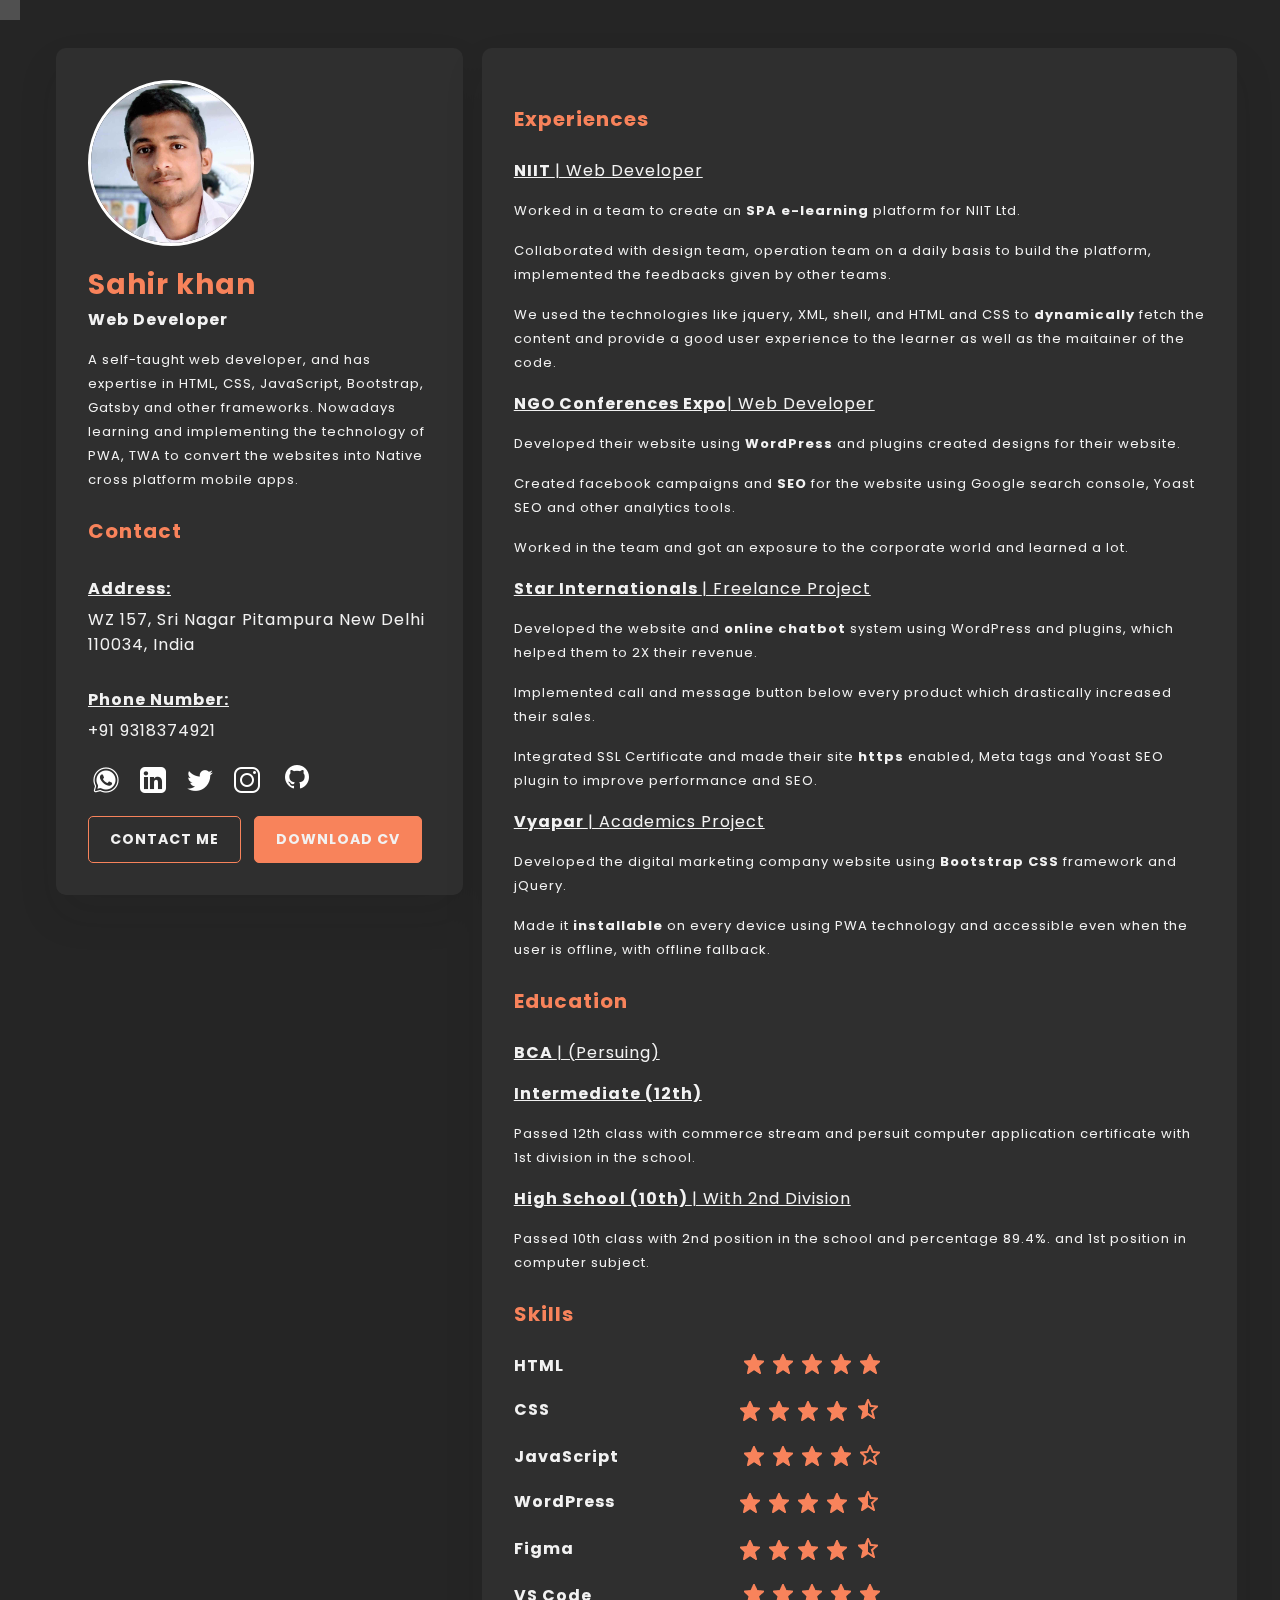
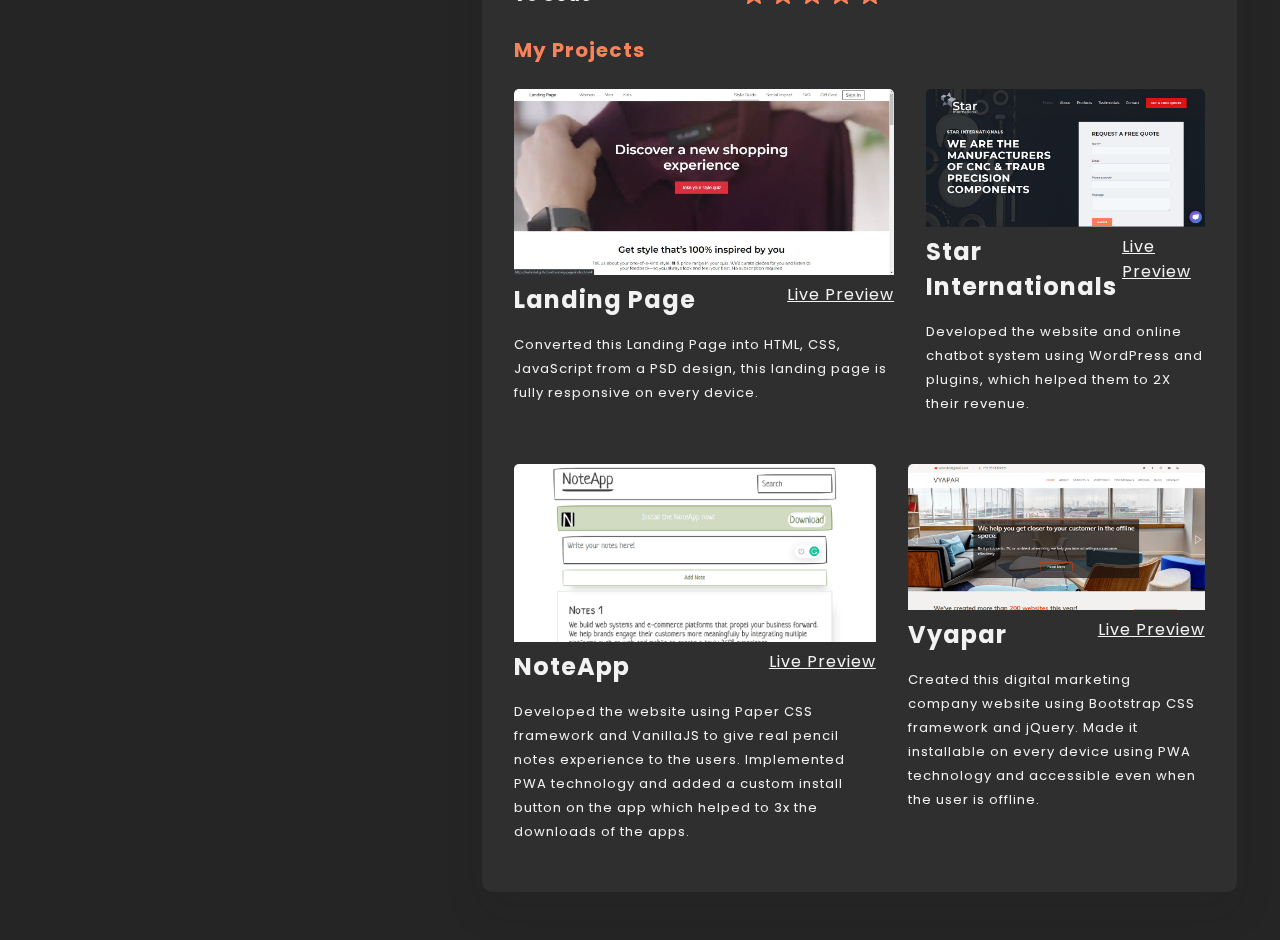
<file: index.html>
<!DOCTYPE html>
<html lang="en">
  <head>
    <title>Sahir | Portfolio</title>
    <meta
      name="viewport"
      content="width=device-width, height=device-height, initial-scale=1.0, maximum-scale=1.0"
    />
    <meta name="title" content="Sahir khan | Web Developer" />
    <meta
      name="description"
      content="I have experience in developing functional web application using JavaScript/jquery, XML, HTML, CSS. I wish to grow other businesses through my coding and organizational skills."
    />
    <link
      rel="shortcut icon"
      href="./asset/sahir_fdM_icon.ico"
      type="image/x-icon"
    />
    <link
      rel="apple-touch-icon"
      href="./asset/AppIcon.appiconset/180.png"
      type="image/x-icon"
    />

    <link rel="manifest" href="manifest.json"></link>
    <meta name="theme-color" content="#252525">

    

    <!--     <link rel="stylesheet" href="./asset/style.css" /> -->
    <style>
      @import url("https://fonts.googleapis.com/css2?family=Poppins:ital,wght@0,400;0,700;1,200&display=swap");
      * {
        margin: 0;
        padding: 0;
        color: #f2f2f2;
        font-family: "Poppins", sans-serif;
        letter-spacing: 1px;

        /* overflow-x: hidden; */
        /* color: white; */
      }

      @media only screen and (min-width: 1200px) {
        .container {
          width: 1200px;
          margin: auto;
        }
      }

      @media only screen and (max-width: 1000px) {
        .container {
          display: flex !important;
          flex-direction: column;
          padding: 2rem 1rem !important;
        }
        .Position {
          margin-bottom: 1rem;
          display: block;
          width: 100% !important;
          padding: 0px !important;
        }

        .skillIcon {
          margin: 0px !important;
        }

        .projects {
          flex-direction: column !important;
        }
        .card2 {
          margin: 2rem 0rem 0rem 0rem !important;
        }
      }
      @media only screen and (max-width: 500px) {
        .btn {
          width: 100%;
        }
      }

      body {
        background-color: #252525;
      }
      .container {
        display: flex;
        padding: 3rem 2.9rem;
      }
      .rounded-circle {
        width: 10rem;
        border-radius: 50%;
        border: 3px solid white;
      }

      .Box {
        border-radius: 10px;
        padding: 32px;
        background-color: #333333bd;
        box-shadow: 0px 20px 40px rgba(30, 30, 30, 0.1);
      }

      .Position {
        padding: 0rem 0.6rem;
      }

      .firstContianer {
        width: 35%;
      }

      .secondContainer {
        width: 65%;
      }

      .heading {
        font-size: 28px;
        font-weight: 700;
        line-height: 4rem;
        color: #f8835b;
        margin-bottom: -10px;
      }

      .subHead {
        font-size: 16px;
        margin: 30px 0px 6px 0px;
        text-decoration: underline;
      }

      .para {
        font-size: 13px;
        margin: 1rem 0rem;
        line-height: 24px;
      }

      .subHead1 {
        font-size: 20px;
        color: #f8835b;
        margin: 1.5rem 0rem;
      }
      .socialIcons {
        margin: 13px 6px 6px 0px;
        padding: 5px;
        border-radius: 5px;
        transition: background-color 0.15s ease-in-out;
      }
      .socialIcons:hover {
        background-color: #f8835b;
      }
      .btn {
        cursor: pointer;
        padding: 12px 21px 12px 21px;
        background-color: #f8835b;
        border-radius: 5px;
        border: 1px solid #f8835b;
        font-size: 14px;
        font-weight: 700;
        margin-right: 8px;
        /* width: 100%; */
        margin-top: 5px;
        transition: background-color 0.15s ease-in-out;
      }
      .btn:hover {
        background-color: transparent;
      }

      .iconSet {
        text-align: center !important;
        display: flex !important;
        justify-content: space-between !important;
        margin: 16px 0px;
        font-size: 16px;
      }
      .skillIcon {
        margin-right: 20rem;
      }
      .skillIcon img {
        margin-right: 5px;
      }
      .projects {
        display: flex;
      }

      .card img {
        width: 100%;
        border-top-left-radius: 5px;
        border-top-right-radius: 5px;
      }

      .card2 {
        margin: 0rem 0rem 2rem 2rem;
      }

      .card-heading {
        display: flex;
        justify-content: space-between;
      }
      .show-more {
        display: flex;
        justify-content: center;
      }

      /* animation */

      @-webkit-keyframes slide-in-top {
        0% {
          -webkit-transform: translateY(-1000px);
          transform: translateY(-1000px);
          opacity: 0;
        }
        100% {
          -webkit-transform: translateY(0);
          transform: translateY(0);
          opacity: 1;
        }
      }
      @keyframes slide-in-top {
        0% {
          -webkit-transform: translateY(-1000px);
          transform: translateY(-1000px);
          opacity: 0;
        }
        100% {
          -webkit-transform: translateY(0);
          transform: translateY(0);
          opacity: 1;
        }
      }
      .slide-in-top {
        -webkit-animation: slide-in-top 0.8s
          cubic-bezier(0.25, 0.46, 0.45, 0.94) both;
        animation: slide-in-top 2s cubic-bezier(0.25, 0.46, 0.45, 0.94) both;
      }

      @-webkit-keyframes slide-in-bottom {
        0% {
          -webkit-transform: translateY(1000px);
          transform: translateY(1000px);
          opacity: 0;
        }
        100% {
          -webkit-transform: translateY(0);
          transform: translateY(0);
          opacity: 1;
        }
      }
      @keyframes slide-in-bottom {
        0% {
          -webkit-transform: translateY(1000px);
          transform: translateY(1000px);
          opacity: 0;
        }
        100% {
          -webkit-transform: translateY(0);
          transform: translateY(0);
          opacity: 1;
        }
      }

      .slide-in-bottom {
        -webkit-animation: slide-in-bottom 0.8s
          cubic-bezier(0.25, 0.46, 0.45, 0.94) both;
        animation: slide-in-bottom 2s cubic-bezier(0.25, 0.46, 0.45, 0.94)
          both;
      }


      /* background animation  */
      @keyframes animate {
    0%{
        transform: translateY(0) rotate(0deg);
        opacity: 1;
        border-radius: 0;
    }
    100%{
        transform: translateY(-1000px) rotate(720deg);
        opacity: 0;
        border-radius: 50%;
    }
}

.background {
    position: fixed;
    width: 100vw;
    height: 100vh;
    top: 0;
    left: 0;
    margin: 0;
    padding: 0;
    background: #252525;
    overflow: hidden;
    z-index: -1;
}
.background li {
    position: absolute;
    display: block;
    list-style: none;
    width: 20px;
    height: 20px;
    background: rgba(255, 255, 255, 0.2);
    animation: animate 18s linear infinite;
}




.background li:nth-child(0) {
    left: 23%;
    width: 216px;
    height: 216px;
    bottom: -216px;
    animation-delay: 1s;
}
.background li:nth-child(1) {
    left: 54%;
    width: 234px;
    height: 234px;
    bottom: -234px;
    animation-delay: 2s;
}
.background li:nth-child(2) {
    left: 75%;
    width: 248px;
    height: 248px;
    bottom: -248px;
    animation-delay: 6s;
}
.background li:nth-child(3) {
    left: 52%;
    width: 239px;
    height: 239px;
    bottom: -239px;
    animation-delay: 14s;
}
.background li:nth-child(4) {
    left: 22%;
    width: 259px;
    height: 259px;
    bottom: -259px;
    animation-delay: 19s;
}
.background li:nth-child(5) {
    left: 73%;
    width: 212px;
    height: 212px;
    bottom: -212px;
    animation-delay: 2s;
}
.background li:nth-child(6) {
    left: 34%;
    width: 218px;
    height: 218px;
    bottom: -218px;
    animation-delay: 15s;
}
.background li:nth-child(7) {
    left: 56%;
    width: 217px;
    height: 217px;
    bottom: -217px;
    animation-delay: 5s;
}
    </style>
  </head>
  <body>
    <div class="container">
      <div class="slide-in-top firstContianer Position">
        <div class="firstBox Box">
          <img alt="image" class="rounded-circle" src="./asset/sahir.jpg" />
          <h1 class="heading">Sahir khan</h1>
          <h3 style="margin-top: 0; text-decoration: none;" class="subHead">Web Developer</h3>
          <p class="para">
            A self-taught web developer, and has expertise in HTML, CSS,
            JavaScript, Bootstrap, Gatsby and other frameworks. Nowadays
            learning and implementing the technology of PWA, TWA to convert the
            websites into Native cross platform mobile apps.
          </p>
          <h2 class="subHead1">Contact</h2>
          <h3 class="subHead">Address:</h3>

          <p>WZ 157, Sri Nagar Pitampura New Delhi 110034, India</p>
          <h3 class="subHead">Phone Number:</h3>
          <p>+91 9318374921</p>
          <a rel="noopener" href="https://wa.me/+919318374921"
            ><img
              class="socialIcons"
              src="./asset/icons/whatsapp.png"
              alt="whatsapp"
          /></a>
          <a
            rel="noopener"
            target="_blank"
            href="https://www.linkedin.com/in/sahir-khan-8b38aa193/"
            ><img
              class="socialIcons"
              src="./asset/icons/linkedin.png"
              alt="linkedin"
          /></a>
          <a
            rel="noopener"
            target="_blank"
            href="https://twitter.com/sahirskd321"
            ><img
              class="socialIcons"
              src="./asset/icons/twitter.png"
              alt="twitter"
          /></a>
          <a
            rel="noopener"
            target="_blank"
            href="https://www.instagram.com/sahirskd/"
            ><img
              class="socialIcons"
              src="./asset/icons/instagram.png"
              alt="instagram"
          /></a>
          <a rel="noopener" target="_blank" href="https://github.com/sahirskd"
            ><img
              class="socialIcons"
              src="./asset/icons/github (1).png"
              alt="github"
          /></a>

          <div class="buttons">
            <a href="tel:+919318374921"
              ><button style="background-color: transparent" class="btn">
                CONTACT ME
              </button></a
            >
            <a target="_blank" href="https://drive.google.com/file/d/1ClXojWcJOBgCAI7QkY8wO4zxfqdpVFUA/view"
              ><button class="btn">DOWNLOAD CV</button></a
            >
          </div>
        </div>
      </div>

      <div class="slide-in-bottom secondContainer Position">
        <div class="secondBox Box">
          <h2 class="subHead1">Experiences</h2>
          <span class="subHead"><b>NIIT </b>| Web Developer</span>
          <p class="para">
            Worked in a team to create an <b> SPA e-learning</b>
            platform for NIIT Ltd.
          </p>
          <p class="para">
            Collaborated with design team, operation team on a daily basis to
            build the platform, implemented the feedbacks given by other teams.
          </p>
          <p class="para">
            We used the technologies like jquery, XML, shell, and HTML and CSS
            to <b>dynamically</b> fetch the content and provide a good user
            experience to the learner as well as the maitainer of the code.
          </p>
          <span class="subHead"
            ><b>NGO Conferences Expo</b>| Web Developer</span
          >
          <p class="para">
            Developed their website using <b>WordPress</b> and plugins created
            designs for their website.
          </p>
          <p class="para">
            Created facebook campaigns and <b>SEO</b> for the website using
            Google search console, Yoast SEO and other analytics tools.
          </p>
          <p class="para">
            Worked in the team and got an exposure to the corporate world and
            learned a lot.
          </p>
          <span class="subHead"
            ><b>Star Internationals </b>| Freelance Project</span
          >
          <p class="para">
            Developed the website and <b>online chatbot</b> system using
            WordPress and plugins, which helped them to 2X their revenue.
          </p>
          <p class="para">
            Implemented call and message button below every product which
            drastically increased their sales.
          </p>
          <p class="para">
            Integrated SSL Certificate and made their site
            <b>https</b> enabled, Meta tags and Yoast SEO plugin to improve
            performance and SEO.
          </p>
          <span class="subHead"><b>Vyapar </b>| Academics Project</span>
          <p class="para">
            Developed the digital marketing company website using
            <b>Bootstrap CSS</b> framework and jQuery.
          </p>
          <p class="para">
            Made it <b>installable</b> on every device using PWA technology and
            accessible even when the user is offline, with offline fallback.
          </p>
          <h2 class="subHead1">Education</h2>
          <span class="subHead"><b>BCA </b>| (Persuing)</span>
          <p class="para"></p>
          <span class="subHead"><b>Intermediate (12th) </b></span>
          <p class="para">
            Passed 12th class with commerce stream and persuit computer
            application certificate with 1st division in the school.
          </p>
          <span class="subHead"
            ><b>High School (10th) </b>| With 2nd Division</span
          >
          <p class="para">
            Passed 10th class with 2nd position in the school and percentage
            89.4%. and 1st position in computer subject.
          </p>
          <h2 class="subHead1">Skills</h2>
          <h3 class="iconSet">
            HTML
            <div class="skillIcon">
              <img src="./asset/bx_bxs-star-half 1.png" alt="" />
              <img src="./asset/bx_bxs-star-half 1.png" alt="" />
              <img src="./asset/bx_bxs-star-half 1.png" alt="" />
              <img src="./asset/bx_bxs-star-half 1.png" alt="" />
              <img src="./asset/bx_bxs-star-half 1.png" alt="" />
            </div>
          </h3>
          <h3 class="iconSet">
            CSS
            <div class="skillIcon">
              <img src="./asset/bx_bxs-star-half 1.png" alt="" />
              <img src="./asset/bx_bxs-star-half 1.png" alt="" />
              <img src="./asset/bx_bxs-star-half 1.png" alt="" />
              <img src="./asset/bx_bxs-star-half 1.png" alt="" />
              <img src="./asset/bx_bxs-star-half.png" alt="" />
            </div>
          </h3>
          <h3 class="iconSet">
            JavaScript
            <div class="skillIcon">
              <img src="./asset/bx_bxs-star-half 1.png" alt="" />
              <img src="./asset/bx_bxs-star-half 1.png" alt="" />
              <img src="./asset/bx_bxs-star-half 1.png" alt="" />
              <img src="./asset/bx_bxs-star-half 1.png" alt="" />
              <img src="./asset/bx_bxs-star-half 2.png" alt="" />
            </div>
          </h3>
          <h3 class="iconSet">
            WordPress
            <div class="skillIcon">
              <img src="./asset/bx_bxs-star-half 1.png" alt="" />
              <img src="./asset/bx_bxs-star-half 1.png" alt="" />
              <img src="./asset/bx_bxs-star-half 1.png" alt="" />
              <img src="./asset/bx_bxs-star-half 1.png" alt="" />
              <img src="./asset/bx_bxs-star-half.png" alt="" />
            </div>
          </h3>
          <h3 class="iconSet">
            Figma
            <div class="skillIcon">
              <img src="./asset/bx_bxs-star-half 1.png" alt="" />
              <img src="./asset/bx_bxs-star-half 1.png" alt="" />
              <img src="./asset/bx_bxs-star-half 1.png" alt="" />
              <img src="./asset/bx_bxs-star-half 1.png" alt="" />
              <img src="./asset/bx_bxs-star-half.png" alt="" />
            </div>
          </h3>
          <h3 class="iconSet">
            VS Code
            <div class="skillIcon">
              <img src="./asset/bx_bxs-star-half 1.png" alt="" />
              <img src="./asset/bx_bxs-star-half 1.png" alt="" />
              <img src="./asset/bx_bxs-star-half 1.png" alt="" />
              <img src="./asset/bx_bxs-star-half 1.png" alt="" />
              <img src="./asset/bx_bxs-star-half 1.png" alt="" />
            </div>
          </h3>
          <!-- div for the projects section -->
          <div class="projects-heading">
            <h2 class="subHead1">My Projects</h2>
          </div>
          <div class="projects">
            <div class="card">
              <img src="./asset/Screenshot (45).jpg" alt="" />
              <div class="card-heading">
                <h2>Landing Page</h2>
                <a
                  href="https://sahirskd.github.io/Landing-page/index.html"
                  >Live Preview</a
                >
              </div>
              <p class="para">
                Converted this Landing Page into HTML, CSS, JavaScript from a PSD design, this landing page
                is fully responsive on every device.
              </p>
            </div>
            <div class="card card2">
              <img src="./asset/Screenshot (13).png" alt="" />
              <div class="card-heading">
                <h2>Star Internationals</h2>
                <a href="https://starinternationals.in/">Live Preview</a>
              </div>
              <p class="para">
                Developed the website and online chatbot system using WordPress
                and plugins, which helped them to 2X their revenue.
              </p>
            </div>
          </div>

          <div class="projects">
            <div class="card">
              <img src="./asset/Screenshot (14).png" alt="" />
              <div class="card-heading">
                <h2>NoteApp</h2>
                <a href="https://sahirskd1.netlify.app/">Live Preview</a>
              </div>
              <p class="para">
                Developed the website using Paper CSS framework and VanillaJS to
                give real pencil notes experience to the users. Implemented PWA
                technology and added a custom install button on the app which
                helped to 3x the downloads of the apps.
              </p>
            </div>
            <div class="card card2">
              <img src="./asset/Screenshot (11).png" alt="" />
              <div class="card-heading">
                <h2>Vyapar</h2>
                <a href="https://vyapar.netlify.app/">Live Preview</a>
              </div>
              <p class="para">
                Created this digital marketing company website using Bootstrap
                CSS framework and jQuery. Made it installable on every device
                using PWA technology and accessible even when the user is
                offline.
              </p>
            </div>
          </div>
          <!-- <div class="show-more">
            <a href="./asset/resume.html"
              ><button
                style="background-color: transparent; padding: 12px 41px"
                class="btn"
              >
                VIEW MORE
              </button></a
            >
          </div> -->
          <!-- div for the projects section -->
        </div>
      </div>
    </div>

    <ul class="background">
      <li></li>
      <li></li>
      <li></li>
      <li></li>
      <li></li>
      <li></li>
      <li></li>
      <li></li>
   </ul>

    <script>
      
if ("serviceWorker" in navigator) {
    window.addEventListener("load", function() {
      navigator.serviceWorker
        .register("./sw.js")
        .then(res => console.log("service worker registered"))
        .catch(err => console.log("service worker not registered", err))
    })
  }
    </script>
  </body>
</html>
</file>
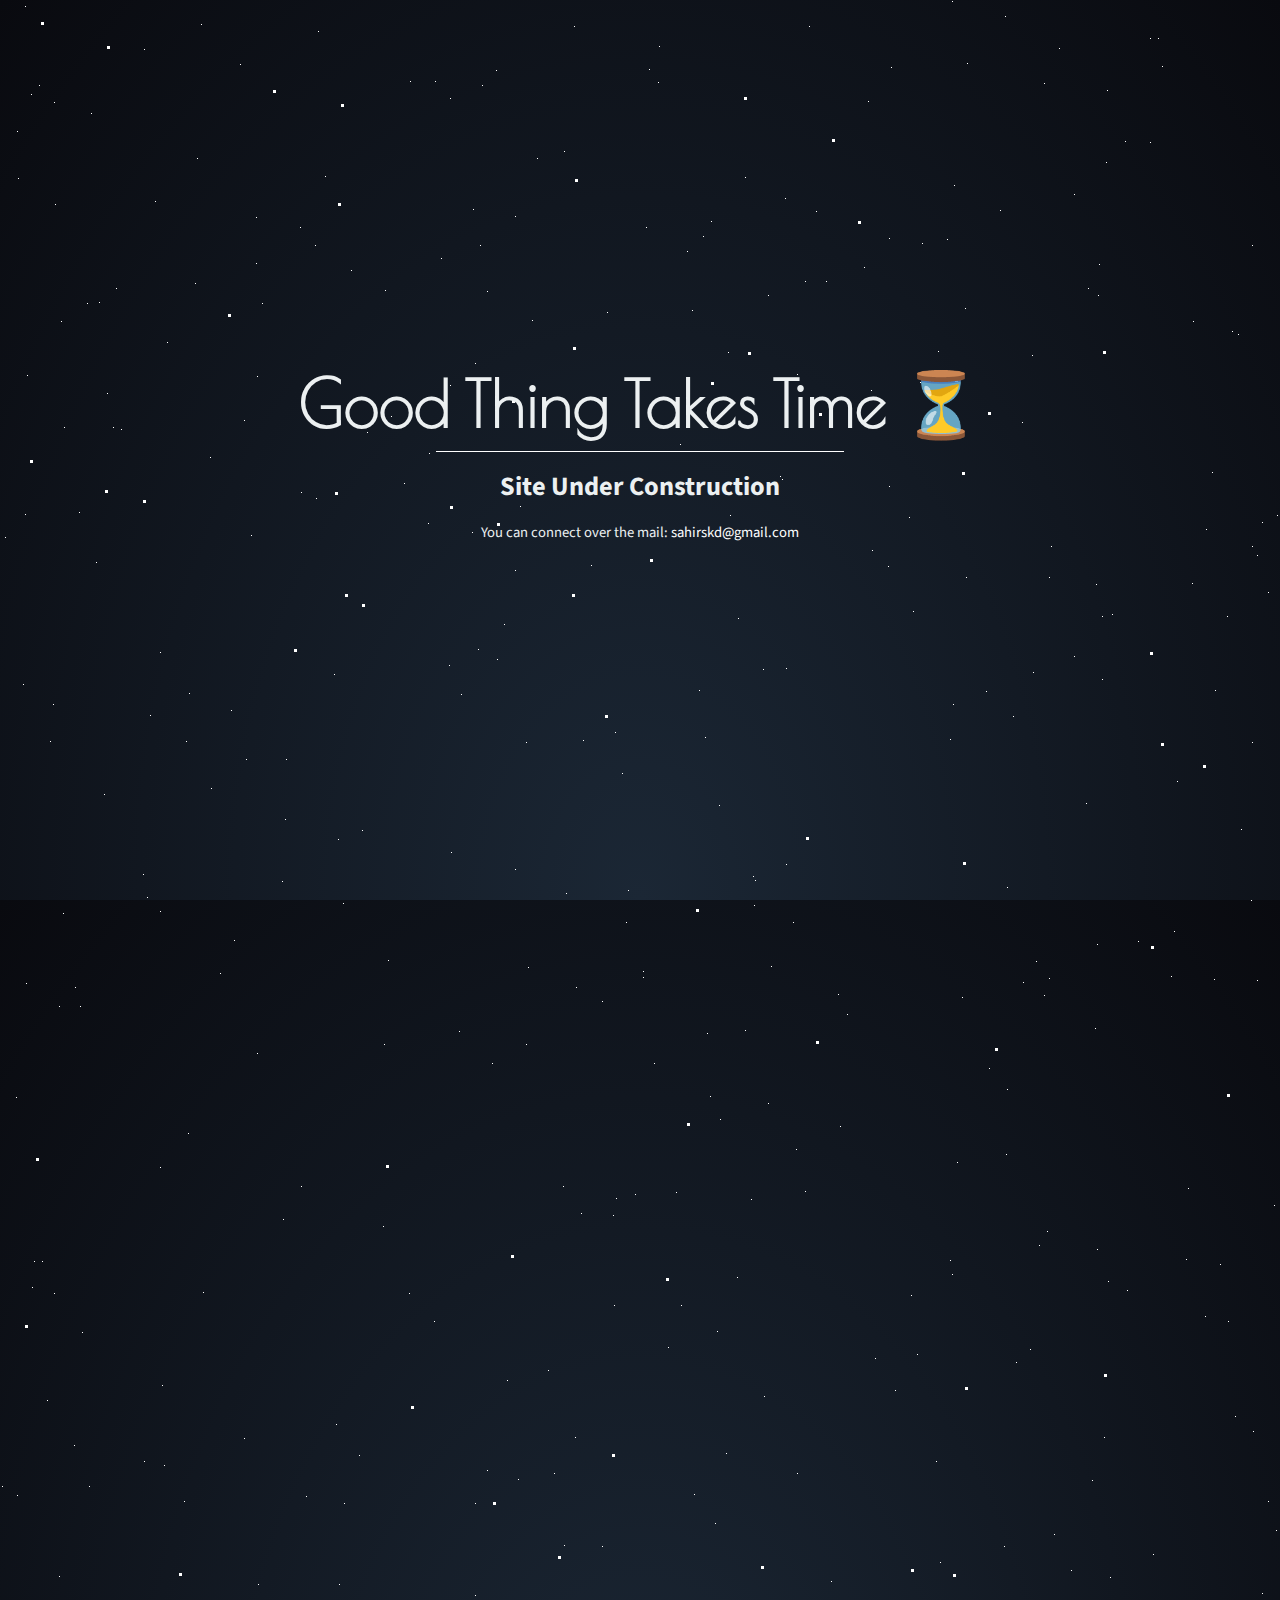
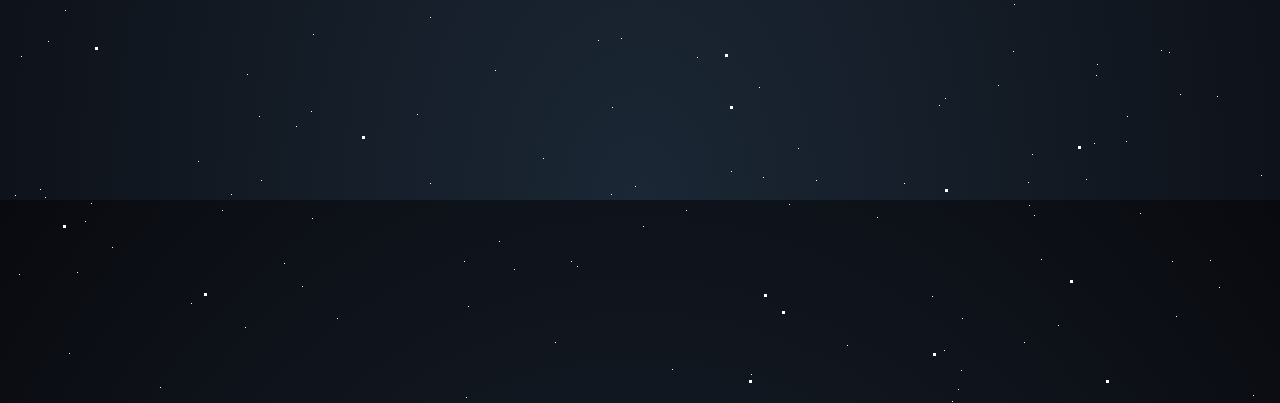
<file: coming-soon.html>
<!DOCTYPE html>
<html lang="en">

<head>
    <meta charset="UTF-8">
    <meta http-equiv="X-UA-Compatible" content="IE=edge">
    <meta name="viewport" content="width=device-width, initial-scale=1.0">
    <title>Sahir.in | Site Under Construction</title>
    <style>
        @import url('https://fonts.googleapis.com/css?family=Poiret+One|Source+Sans+Pro');

        * {
            padding: 0;
            margin: 0;
            box-sizing: border-box;
        }

        html,
        body {
            height: 100%;
        }

        body {
            font-size: 110%;
            color: #ecf0f1;
            font-family: 'Source Sans Pro', sans-serif;
            background: radial-gradient(ellipse at bottom, #1b2735 0%, #090a0f 100%);
            width: 100%;
            position: absolute;
            top: 0;
            left: 0;
            overflow: hidden;
        }

        .main {
            position: absolute;
            height: 100%;
            width: 100%;
            display: flex;
            justify-content: center;
            align-items: center;
        }

        .contact {
            display: flex;
            flex-direction: column;
            justify-content: center;
            align-items: center;
        }

        .title {
            font-family: 'Poiret One', cursive;
            font-size: 4rem;
            margin-bottom: .5rem;
            width: 100%;
            text-align: center;
        }

        .sub-title {
            border-top: .1rem solid #fff;
            padding: 1rem 4rem;
            text-align: center;
        }


        /* CSS hack using multiple box-shadows to get them **Stars** */

        .stars {
            width: 1px;
            height: 1px;
            background: transparent;
            box-shadow: 1983px 1070px #FFF, 1625px 734px #FFF, 1505px 1218px #FFF, 1288px 1382px #FFF, 1023px 982px #FFF, 184px 1501px #FFF, 1352px 1072px #FFF, 966px 577px #FFF, 1928px 1505px #FFF, 284px 1863px #FFF, 871px 390px #FFF, 1591px 1017px #FFF, 1919px 1315px #FFF, 1552px 697px #FFF, 1775px 1722px #FFF, 61px 321px #FFF, 1108px 1281px #FFF, 1795px 22px #FFF, 1808px 716px #FFF, 797px 374px #FFF, 796px 1149px #FFF, 952px 1px #FFF, 1361px 1185px #FFF, 1110px 1577px #FFF, 1058px 1925px #FFF, 160px 1987px #FFF, 1274px 1205px #FFF, 39px 85px #FFF, 1835px 484px #FFF, 495px 1670px #FFF, 986px 691px #FFF, 2px 1486px #FFF, 719px 805px #FFF, 1601px 89px #FFF, 591px 565px #FFF, 1317px 1604px #FFF, 1805px 1486px #FFF, 703px 236px #FFF, 1950px 1089px #FFF, 1527px 1923px #FFF, 1690px 36px #FFF, 1252px 245px #FFF, 343px 903px #FFF, 143px 874px #FFF, 939px 1705px #FFF, 1733px 372px #FFF, 362px 830px #FFF, 1580px 1181px #FFF, 251px 535px #FFF, 1666px 1111px #FFF, 1276px 1530px #FFF, 958px 1989px #FFF, 75px 987px #FFF, 256px 217px #FFF, 635px 1194px #FFF, 1004px 1546px #FFF, 1910px 878px #FFF, 520px 506px #FFF, 1000px 210px #FFF, 1455px 1027px #FFF, 417px 1714px #FFF, 1376px 674px #FFF, 1744px 1390px #FFF, 195px 283px #FFF, 621px 1638px #FFF, 962px 997px #FFF, 283px 1219px #FFF, 1591px 1953px #FFF, 160px 652px #FFF, 1430px 948px #FFF, 1589px 1722px #FFF, 614px 1305px #FFF, 167px 342px #FFF, 1172px 1861px #FFF, 1097px 1249px #FFF, 1094px 1743px #FFF, 1988px 1361px #FFF, 461px 694px #FFF, 1096px 584px #FFF, 1876px 1984px #FFF, 315px 245px #FFF, 441px 258px #FFF, 1219px 1887px #FFF, 480px 245px #FFF, 285px 819px #FFF, 1753px 1833px #FFF, 816px 1780px #FFF, 245px 1927px #FFF, 715px 1523px #FFF, 475px 1595px #FFF, 1162px 66px #FFF, 543px 1758px #FFF, 112px 1847px #FFF, 1604px 1243px #FFF, 1888px 1758px #FFF, 162px 1385px #FFF, 1587px 1863px #FFF, 1059px 48px #FFF, 1161px 1650px #FFF, 1881px 289px #FFF, 475px 363px #FFF, 160px 911px #FFF, 487px 291px #FFF, 496px 70px #FFF, 1107px 90px #FFF, 731px 1771px #FFF, 1517px 918px #FFF, 1013px 716px #FFF, 1832px 882px #FFF, 107px 393px #FFF, 1503px 1860px #FFF, 31px 94px #FFF, 1640px 1112px #FFF, 697px 1657px #FFF, 435px 81px #FFF, 1526px 1467px #FFF, 602px 1001px #FFF, 1409px 306px #FFF, 1631px 1005px #FFF, 302px 1886px #FFF, 1262px 522px #FFF, 1606px 776px #FFF, 1813px 1471px #FFF, 1784px 1953px #FFF, 499px 1841px #FFF, 805px 1191px #FFF, 786px 864px #FFF, 940px 1562px #FFF, 1016px 1362px #FFF, 1036px 961px #FFF, 1666px 173px #FFF, 1214px 979px #FFF, 54px 1293px #FFF, 231px 710px #FFF, 434px 1321px #FFF, 259px 1716px #FFF, 1463px 380px #FFF, 1406px 1130px #FFF, 913px 611px #FFF, 1489px 1218px #FFF, 1777px 61px #FFF, 967px 63px #FFF, 1598px 1504px #FFF, 1528px 1134px #FFF, 1641px 111px #FFF, 1980px 1181px #FFF, 945px 1698px #FFF, 430px 1617px #FFF, 482px 85px #FFF, 554px 1473px #FFF, 1112px 614px #FFF, 1030px 1349px #FFF, 1666px 1753px #FFF, 1049px 978px #FFF, 1817px 1144px #FFF, 759px 1687px #FFF, 1371px 1720px #FFF, 1393px 461px #FFF, 26px 983px #FFF, 85px 1821px #FFF, 1193px 321px #FFF, 240px 64px #FFF, 220px 973px #FFF, 607px 312px #FFF, 1102px 679px #FFF, 1314px 329px #FFF, 1802px 1079px #FFF, 1997px 85px #FFF, 782px 479px #FFF, 1647px 52px #FFF, 1945px 514px #FFF, 938px 351px #FFF, 1140px 1813px #FFF, 1348px 1582px #FFF, 1188px 1188px #FFF, 1494px 1341px #FFF, 1552px 834px #FFF, 1592px 1952px #FFF, 450px 98px #FFF, 581px 1213px #FFF, 1736px 1193px #FFF, 944px 1950px #FFF, 526px 1044px #FFF, 1869px 788px #FFF, 911px 1295px #FFF, 1521px 1135px #FFF, 1725px 1438px #FFF, 1691px 110px #FFF, 1903px 1777px #FFF, 643px 1826px #FFF, 222px 1810px #FFF, 1613px 1035px #FFF, 201px 24px #FFF, 1325px 557px #FFF, 1169px 1652px #FFF, 385px 290px #FFF, 1733px 168px #FFF, 1886px 438px #FFF, 1533px 315px #FFF, 388px 960px #FFF, 312px 1818px #FFF, 1605px 6px #FFF, 231px 1794px #FFF, 686px 1810px #FFF, 1301px 577px #FFF, 1583px 474px #FFF, 1916px 756px #FFF, 694px 1494px #FFF, 1877px 1341px #FFF, 25px 6px #FFF, 1717px 316px #FFF, 1906px 1307px #FFF, 1555px 316px #FFF, 699px 690px #FFF, 1335px 368px #FFF, 1871px 668px #FFF, 301px 492px #FFF, 1899px 747px #FFF, 680px 444px #FFF, 654px 1063px #FFF, 45px 1797px #FFF, 826px 281px #FFF, 1041px 1859px #FFF, 1690px 7px #FFF, 797px 1473px #FFF, 1697px 1680px #FFF, 1704px 572px #FFF, 144px 49px #FFF, 1099px 264px #FFF, 789px 1804px #FFF, 186px 741px #FFF, 306px 1496px #FFF, 473px 209px #FFF, 1763px 127px #FFF, 116px 288px #FFF, 450px 385px #FFF, 210px 457px #FFF, 1433px 1540px #FFF, 1766px 1459px #FFF, 1426px 215px #FFF, 1313px 296px #FFF, 410px 81px #FFF, 1809px 593px #FFF, 515px 216px #FFF, 1903px 1912px #FFF, 564px 1545px #FFF, 99px 302px #FFF, 164px 1465px #FFF, 1560px 801px #FFF, 1839px 663px #FFF, 191px 1903px #FFF, 5px 537px #FFF, 1150px 38px #FFF, 1310px 647px #FFF, 1257px 555px #FFF, 487px 1470px #FFF, 1769px 1121px #FFF, 1698px 1155px #FFF, 1176px 1916px #FFF, 1192px 583px #FFF, 1778px 1511px #FFF, 1330px 354px #FFF, 705px 737px #FFF, 449px 665px #FFF, 89px 1486px #FFF, 751px 1974px #FFF, 1733px 1742px #FFF, 1289px 1386px #FFF, 1621px 1363px #FFF, 571px 1861px #FFF, 1697px 1850px #FFF, 504px 624px #FFF, 889px 238px #FFF, 1627px 1435px #FFF, 1379px 1367px #FFF, 872px 550px #FFF, 472px 532px #FFF, 466px 1997px #FFF, 932px 1896px #FFF, 1044px 83px #FFF, 1262px 1593px #FFF, 1953px 1478px #FFF, 1127px 1716px #FFF, 325px 176px #FFF, 1742px 1505px #FFF, 1088px 288px #FFF, 1212px 472px #FFF, 1365px 985px #FFF, 1086px 803px #FFF, 256px 263px #FFF, 1300px 1444px #FFF, 1673px 201px #FFF, 188px 1133px #FFF, 404px 483px #FFF, 59px 1006px #FFF, 1013px 1651px #FFF, 947px 239px #FFF, 18px 178px #FFF, 1430px 1851px #FFF, 763px 1777px #FFF, 1737px 196px #FFF, 643px 977px #FFF, 1335px 1275px #FFF, 1513px 1200px #FFF, 497px 659px #FFF, 1929px 800px #FFF, 1481px 283px #FFF, 1232px 331px #FFF, 1518px 1754px #FFF, 515px 869px #FFF, 1127px 1290px #FFF, 726px 1453px #FFF, 864px 267px #FFF, 313px 1634px #FFF, 1562px 606px #FFF, 91px 1803px #FFF, 40px 1789px #FFF, 1097px 944px #FFF, 1949px 1949px #FFF, 17px 1495px #FFF, 1786px 93px #FFF, 577px 1866px #FFF, 1252px 546px #FFF, 564px 151px #FFF, 1096px 1675px #FFF, 1743px 1694px #FFF, 1332px 311px #FFF, 1935px 1625px #FFF, 1251px 900px #FFF, 840px 1126px #FFF, 763px 669px #FFF, 1414px 1146px #FFF, 32px 1287px #FFF, 950px 739px #FFF, 1730px 856px #FFF, 1032px 1754px #FFF, 155px 201px #FFF, 1999px 1250px #FFF, 1811px 1488px #FFF, 805px 281px #FFF, 875px 1358px #FFF, 1757px 86px #FFF, 1824px 605px #FFF, 429px 453px #FFF, 1955px 1159px #FFF, 19px 1874px #FFF, 1549px 109px #FFF, 1684px 145px #FFF, 1973px 685px #FFF, 338px 839px #FFF, 659px 46px #FFF, 1600px 344px #FFF, 838px 994px #FFF, 337px 1918px #FFF, 583px 740px #FFF, 687px 251px #FFF, 1900px 1031px #FFF, 1296px 449px #FFF, 1268px 592px #FFF, 383px 1226px #FFF, 868px 101px #FFF, 891px 67px #FFF, 1957px 940px #FFF, 74px 1445px #FFF, 1432px 898px #FFF, 430px 1783px #FFF, 954px 185px #FFF, 359px 1455px #FFF, 635px 1786px #FFF, 1186px 1259px #FFF, 1445px 1505px #FFF, 1177px 781px #FFF, 1407px 603px #FFF, 1257px 980px #FFF, 96px 562px #FFF, 1999px 1560px #FFF, 1153px 1554px #FFF, 1033px 672px #FFF, 1051px 546px #FFF, 753px 876px #FFF, 1763px 145px #FFF, 1704px 1207px #FFF, 34px 1261px #FFF, 817px 1041px #FFF, 247px 1674px #FFF, 121px 429px #FFF, 515px 570px #FFF, 1762px 1489px #FFF, 234px 940px #FFF, 1095px 1028px #FFF, 720px 1119px #FFF, 1238px 334px #FFF, 91px 113px #FFF, 147px 897px #FFF, 1029px 1805px #FFF, 1680px 1957px #FFF, 475px 1503px #FFF, 1557px 917px #FFF, 1458px 1762px #FFF, 612px 1707px #FFF, 1329px 393px #FFF, 160px 1167px #FFF, 1631px 1887px #FFF, 1125px 141px #FFF, 257px 376px #FFF, 809px 26px #FFF, 1349px 199px #FFF, 1805px 88px #FFF, 69px 1953px #FFF, 1206px 529px #FFF, 646px 227px #FFF, 1097px 1664px #FFF, 42px 1261px #FFF, 1604px 360px #FFF, 1939px 187px #FFF, 1220px 1264px #FFF, 1044px 995px #FFF, 1005px 16px #FFF, 1648px 1612px #FFF, 847px 1014px #FFF, 339px 1584px #FFF, 1329px 1304px #FFF, 961px 1970px #FFF, 711px 221px #FFF, 888px 566px #FFF, 53px 704px #FFF, 1369px 846px #FFF, 1261px 1775px #FFF, 737px 1277px #FFF, 1071px 1570px #FFF, 77px 1872px #FFF, 1268px 1501px #FFF, 598px 1640px #FFF, 1769px 297px #FFF, 1074px 656px #FFF, 1006px 1154px #FFF, 672px 1969px #FFF, 922px 243px #FFF, 622px 773px #FFF, 1875px 804px #FFF, 1873px 600px #FFF, 1844px 1794px #FFF, 1253px 1995px #FFF, 616px 1198px #FFF, 1829px 1743px #FFF, 1321px 504px #FFF, 1340px 566px #FFF, 1520px 1825px #FFF, 1696px 1333px #FFF, 537px 158px #FFF, 1106px 162px #FFF, 25px 514px #FFF, 1022px 422px #FFF, 1955px 391px #FFF, 1126px 1741px #FFF, 754px 905px #FFF, 1217px 1696px #FFF, 351px 270px #FFF, 950px 1260px #FFF, 1847px 658px #FFF, 23px 684px #FFF, 1295px 572px #FFF, 257px 1053px #FFF, 87px 303px #FFF, 798px 1748px #FFF, 1150px 142px #FFF, 48px 1641px #FFF, 1492px 1328px #FFF, 1385px 1766px #FFF, 296px 1726px #FFF, 1299px 1780px #FFF, 1316px 522px #FFF, 1953px 1526px #FFF, 1007px 1089px #FFF, 1824px 1598px #FFF, 1720px 480px #FFF, 555px 1942px #FFF, 367px 432px #FFF, 957px 1162px #FFF, 384px 1044px #FFF, 738px 618px #FFF, 1568px 1432px #FFF, 211px 788px #FFF, 198px 1761px #FFF, 745px 177px #FFF, 1700px 159px #FFF, 316px 498px #FFF, 65px 1610px #FFF, 1948px 1638px #FFF, 936px 1461px #FFF, 1656px 622px #FFF, 575px 1437px #FFF, 336px 1424px #FFF, 1215px 690px #FFF, 1641px 1542px #FFF, 998px 1685px #FFF, 952px 1274px #FFF, 1448px 1165px #FFF, 904px 1783px #FFF, 1788px 1404px #FFF, 1748px 1717px #FFF, 793px 922px #FFF, 1032px 355px #FFF, 1158px 38px #FFF, 1573px 1855px #FFF, 751px 1199px #FFF, 1284px 227px #FFF, 391px 416px #FFF, 55px 204px #FFF, 962px 1918px #FFF, 668px 1347px #FFF, 613px 1215px #FFF, 615px 732px #FFF, 1442px 1752px #FFF, 1086px 1779px #FFF, 532px 320px #FFF, 1228px 1321px #FFF, 1796px 1906px #FFF, 150px 715px #FFF, 1694px 1005px #FFF, 1509px 391px #FFF, 262px 303px #FFF, 1743px 909px #FFF, 1966px 1203px #FFF, 707px 1033px #FFF, 82px 1332px #FFF, 104px 794px #FFF, 246px 759px #FFF, 507px 1380px #FFF, 1227px 616px #FFF, 917px 1354px #FFF, 1941px 759px #FFF, 451px 852px #FFF, 17px 131px #FFF, 780px 476px #FFF, 816px 211px #FFF, 1039px 1245px #FFF, 1521px 1036px #FFF, 1509px 1542px #FFF, 1368px 960px #FFF, 1104px 1437px #FFF, 1171px 976px #FFF, 681px 1305px #FFF, 1741px 579px #FFF, 953px 704px #FFF, 1810px 328px #FFF, 1960px 1396px #FFF, 1098px 295px #FFF, 1409px 919px #FFF, 1830px 1176px #FFF, 492px 1063px #FFF, 1277px 515px #FFF, 602px 1546px #FFF, 1832px 236px #FFF, 1513px 274px #FFF, 1983px 794px #FFF, 2000px 1505px #FFF, 920px 382px #FFF, 1374px 1235px #FFF, 692px 310px #FFF, 1028px 1782px #FFF, 1007px 887px #FFF, 1492px 858px #FFF, 877px 1817px #FFF, 1024px 1942px #FFF, 658px 82px #FFF, 526px 742px #FFF, 755px 880px #FFF, 301px 1186px #FFF, 318px 31px #FFF, 1517px 1244px #FFF, 1996px 1126px #FFF, 464px 1861px #FFF, 334px 674px #FFF, 768px 1103px #FFF, 628px 890px #FFF, 1054px 1534px #FFF, 59px 1576px #FFF, 189px 693px #FFF, 16px 1097px #FFF, 563px 1186px #FFF, 428px 523px #FFF, 1047px 1231px #FFF, 1940px 1262px #FFF, 643px 971px #FFF, 611px 1794px #FFF, 1676px 21px #FFF, 1882px 1523px #FFF, 258px 1584px #FFF, 768px 295px #FFF, 1253px 1431px #FFF, 1855px 362px #FFF, 576px 987px #FFF, 1904px 470px #FFF, 895px 1390px #FFF, 771px 966px #FFF, 1034px 1815px #FFF, 203px 1292px #FFF, 566px 893px #FFF, 63px 913px #FFF, 1340px 1416px #FFF, 528px 967px #FFF, 1965px 444px #FFF, 1961px 132px #FFF, 1049px 577px #FFF, 459px 1031px #FFF, 261px 1780px #FFF, 1092px 1480px #FFF, 286px 759px #FFF, 1014px 1604px #FFF, 144px 1461px #FFF, 1180px 1694px #FFF, 1348px 613px #FFF, 518px 1479px #FFF, 478px 649px #FFF, 1303px 629px #FFF, 1713px 258px #FFF, 1912px 501px #FFF, 300px 227px #FFF, 989px 1068px #FFF, 197px 158px #FFF, 244px 420px #FFF, 889px 486px #FFF, 1517px 1812px #FFF, 965px 308px #FFF, 409px 1293px #FFF, 47px 1400px #FFF, 1473px 1150px #FFF, 311px 1711px #FFF, 1938px 1000px #FFF, 717px 1331px #FFF, 282px 881px #FFF, 1305px 382px #FFF, 1639px 52px #FFF, 1466px 1228px #FFF, 574px 26px #FFF, 1310px 899px #FFF, 15px 1795px #FFF, 1138px 941px #FFF, 1235px 1416px #FFF, 27px 375px #FFF, 1333px 1470px #FFF, 1462px 1837px #FFF, 1830px 1217px #FFF, 1521px 1848px #FFF, 730px 515px #FFF, 514px 1869px #FFF, 468px 1906px #FFF, 1931px 259px #FFF, 1612px 151px #FFF, 1495px 735px #FFF, 710px 1096px #FFF, 1976px 546px #FFF, 50px 741px #FFF, 1313px 381px #FFF, 54px 102px #FFF, 1873px 1009px #FFF, 1696px 688px #FFF, 626px 922px #FFF, 244px 1438px #FFF, 1746px 1787px #FFF, 1824px 1437px #FFF, 1730px 1219px #FFF, 785px 198px #FFF, 1174px 931px #FFF, 909px 517px #FFF, 1283px 662px #FFF, 1074px 194px #FFF, 847px 1945px #FFF, 113px 427px #FFF, 728px 352px #FFF, 1205px 1316px #FFF, 786px 668px #FFF, 64px 427px #FFF, 548px 1370px #FFF, 1102px 616px #FFF, 676px 1192px #FFF, 1652px 1264px #FFF, 649px 69px #FFF, 1593px 645px #FFF, 1651px 816px #FFF, 1914px 977px #FFF, 80px 1006px #FFF, 1252px 742px #FFF, 1291px 981px #FFF, 1325px 273px #FFF, 831px 1581px #FFF, 344px 1503px #FFF, 1885px 1849px #FFF, 745px 1030px #FFF, 764px 1396px #FFF, 1241px 829px #FFF, 1281px 160px #FFF, 1210px 1860px #FFF, 1998px 411px #FFF, 1752px 1816px #FFF, 21px 1656px #FFF, 1863px 1988px #FFF, 1860px 331px #FFF, 79px 512px #FFF;
            animation: animStar 50s linear infinite;
        }

        .stars:after {
            content: " ";
            position: absolute;
            top: 2000px;
            width: 1px;
            height: 1px;
            background: transparent;
            box-shadow: 1983px 1070px #FFF, 1625px 734px #FFF, 1505px 1218px #FFF, 1288px 1382px #FFF, 1023px 982px #FFF, 184px 1501px #FFF, 1352px 1072px #FFF, 966px 577px #FFF, 1928px 1505px #FFF, 284px 1863px #FFF, 871px 390px #FFF, 1591px 1017px #FFF, 1919px 1315px #FFF, 1552px 697px #FFF, 1775px 1722px #FFF, 61px 321px #FFF, 1108px 1281px #FFF, 1795px 22px #FFF, 1808px 716px #FFF, 797px 374px #FFF, 796px 1149px #FFF, 952px 1px #FFF, 1361px 1185px #FFF, 1110px 1577px #FFF, 1058px 1925px #FFF, 160px 1987px #FFF, 1274px 1205px #FFF, 39px 85px #FFF, 1835px 484px #FFF, 495px 1670px #FFF, 986px 691px #FFF, 2px 1486px #FFF, 719px 805px #FFF, 1601px 89px #FFF, 591px 565px #FFF, 1317px 1604px #FFF, 1805px 1486px #FFF, 703px 236px #FFF, 1950px 1089px #FFF, 1527px 1923px #FFF, 1690px 36px #FFF, 1252px 245px #FFF, 343px 903px #FFF, 143px 874px #FFF, 939px 1705px #FFF, 1733px 372px #FFF, 362px 830px #FFF, 1580px 1181px #FFF, 251px 535px #FFF, 1666px 1111px #FFF, 1276px 1530px #FFF, 958px 1989px #FFF, 75px 987px #FFF, 256px 217px #FFF, 635px 1194px #FFF, 1004px 1546px #FFF, 1910px 878px #FFF, 520px 506px #FFF, 1000px 210px #FFF, 1455px 1027px #FFF, 417px 1714px #FFF, 1376px 674px #FFF, 1744px 1390px #FFF, 195px 283px #FFF, 621px 1638px #FFF, 962px 997px #FFF, 283px 1219px #FFF, 1591px 1953px #FFF, 160px 652px #FFF, 1430px 948px #FFF, 1589px 1722px #FFF, 614px 1305px #FFF, 167px 342px #FFF, 1172px 1861px #FFF, 1097px 1249px #FFF, 1094px 1743px #FFF, 1988px 1361px #FFF, 461px 694px #FFF, 1096px 584px #FFF, 1876px 1984px #FFF, 315px 245px #FFF, 441px 258px #FFF, 1219px 1887px #FFF, 480px 245px #FFF, 285px 819px #FFF, 1753px 1833px #FFF, 816px 1780px #FFF, 245px 1927px #FFF, 715px 1523px #FFF, 475px 1595px #FFF, 1162px 66px #FFF, 543px 1758px #FFF, 112px 1847px #FFF, 1604px 1243px #FFF, 1888px 1758px #FFF, 162px 1385px #FFF, 1587px 1863px #FFF, 1059px 48px #FFF, 1161px 1650px #FFF, 1881px 289px #FFF, 475px 363px #FFF, 160px 911px #FFF, 487px 291px #FFF, 496px 70px #FFF, 1107px 90px #FFF, 731px 1771px #FFF, 1517px 918px #FFF, 1013px 716px #FFF, 1832px 882px #FFF, 107px 393px #FFF, 1503px 1860px #FFF, 31px 94px #FFF, 1640px 1112px #FFF, 697px 1657px #FFF, 435px 81px #FFF, 1526px 1467px #FFF, 602px 1001px #FFF, 1409px 306px #FFF, 1631px 1005px #FFF, 302px 1886px #FFF, 1262px 522px #FFF, 1606px 776px #FFF, 1813px 1471px #FFF, 1784px 1953px #FFF, 499px 1841px #FFF, 805px 1191px #FFF, 786px 864px #FFF, 940px 1562px #FFF, 1016px 1362px #FFF, 1036px 961px #FFF, 1666px 173px #FFF, 1214px 979px #FFF, 54px 1293px #FFF, 231px 710px #FFF, 434px 1321px #FFF, 259px 1716px #FFF, 1463px 380px #FFF, 1406px 1130px #FFF, 913px 611px #FFF, 1489px 1218px #FFF, 1777px 61px #FFF, 967px 63px #FFF, 1598px 1504px #FFF, 1528px 1134px #FFF, 1641px 111px #FFF, 1980px 1181px #FFF, 945px 1698px #FFF, 430px 1617px #FFF, 482px 85px #FFF, 554px 1473px #FFF, 1112px 614px #FFF, 1030px 1349px #FFF, 1666px 1753px #FFF, 1049px 978px #FFF, 1817px 1144px #FFF, 759px 1687px #FFF, 1371px 1720px #FFF, 1393px 461px #FFF, 26px 983px #FFF, 85px 1821px #FFF, 1193px 321px #FFF, 240px 64px #FFF, 220px 973px #FFF, 607px 312px #FFF, 1102px 679px #FFF, 1314px 329px #FFF, 1802px 1079px #FFF, 1997px 85px #FFF, 782px 479px #FFF, 1647px 52px #FFF, 1945px 514px #FFF, 938px 351px #FFF, 1140px 1813px #FFF, 1348px 1582px #FFF, 1188px 1188px #FFF, 1494px 1341px #FFF, 1552px 834px #FFF, 1592px 1952px #FFF, 450px 98px #FFF, 581px 1213px #FFF, 1736px 1193px #FFF, 944px 1950px #FFF, 526px 1044px #FFF, 1869px 788px #FFF, 911px 1295px #FFF, 1521px 1135px #FFF, 1725px 1438px #FFF, 1691px 110px #FFF, 1903px 1777px #FFF, 643px 1826px #FFF, 222px 1810px #FFF, 1613px 1035px #FFF, 201px 24px #FFF, 1325px 557px #FFF, 1169px 1652px #FFF, 385px 290px #FFF, 1733px 168px #FFF, 1886px 438px #FFF, 1533px 315px #FFF, 388px 960px #FFF, 312px 1818px #FFF, 1605px 6px #FFF, 231px 1794px #FFF, 686px 1810px #FFF, 1301px 577px #FFF, 1583px 474px #FFF, 1916px 756px #FFF, 694px 1494px #FFF, 1877px 1341px #FFF, 25px 6px #FFF, 1717px 316px #FFF, 1906px 1307px #FFF, 1555px 316px #FFF, 699px 690px #FFF, 1335px 368px #FFF, 1871px 668px #FFF, 301px 492px #FFF, 1899px 747px #FFF, 680px 444px #FFF, 654px 1063px #FFF, 45px 1797px #FFF, 826px 281px #FFF, 1041px 1859px #FFF, 1690px 7px #FFF, 797px 1473px #FFF, 1697px 1680px #FFF, 1704px 572px #FFF, 144px 49px #FFF, 1099px 264px #FFF, 789px 1804px #FFF, 186px 741px #FFF, 306px 1496px #FFF, 473px 209px #FFF, 1763px 127px #FFF, 116px 288px #FFF, 450px 385px #FFF, 210px 457px #FFF, 1433px 1540px #FFF, 1766px 1459px #FFF, 1426px 215px #FFF, 1313px 296px #FFF, 410px 81px #FFF, 1809px 593px #FFF, 515px 216px #FFF, 1903px 1912px #FFF, 564px 1545px #FFF, 99px 302px #FFF, 164px 1465px #FFF, 1560px 801px #FFF, 1839px 663px #FFF, 191px 1903px #FFF, 5px 537px #FFF, 1150px 38px #FFF, 1310px 647px #FFF, 1257px 555px #FFF, 487px 1470px #FFF, 1769px 1121px #FFF, 1698px 1155px #FFF, 1176px 1916px #FFF, 1192px 583px #FFF, 1778px 1511px #FFF, 1330px 354px #FFF, 705px 737px #FFF, 449px 665px #FFF, 89px 1486px #FFF, 751px 1974px #FFF, 1733px 1742px #FFF, 1289px 1386px #FFF, 1621px 1363px #FFF, 571px 1861px #FFF, 1697px 1850px #FFF, 504px 624px #FFF, 889px 238px #FFF, 1627px 1435px #FFF, 1379px 1367px #FFF, 872px 550px #FFF, 472px 532px #FFF, 466px 1997px #FFF, 932px 1896px #FFF, 1044px 83px #FFF, 1262px 1593px #FFF, 1953px 1478px #FFF, 1127px 1716px #FFF, 325px 176px #FFF, 1742px 1505px #FFF, 1088px 288px #FFF, 1212px 472px #FFF, 1365px 985px #FFF, 1086px 803px #FFF, 256px 263px #FFF, 1300px 1444px #FFF, 1673px 201px #FFF, 188px 1133px #FFF, 404px 483px #FFF, 59px 1006px #FFF, 1013px 1651px #FFF, 947px 239px #FFF, 18px 178px #FFF, 1430px 1851px #FFF, 763px 1777px #FFF, 1737px 196px #FFF, 643px 977px #FFF, 1335px 1275px #FFF, 1513px 1200px #FFF, 497px 659px #FFF, 1929px 800px #FFF, 1481px 283px #FFF, 1232px 331px #FFF, 1518px 1754px #FFF, 515px 869px #FFF, 1127px 1290px #FFF, 726px 1453px #FFF, 864px 267px #FFF, 313px 1634px #FFF, 1562px 606px #FFF, 91px 1803px #FFF, 40px 1789px #FFF, 1097px 944px #FFF, 1949px 1949px #FFF, 17px 1495px #FFF, 1786px 93px #FFF, 577px 1866px #FFF, 1252px 546px #FFF, 564px 151px #FFF, 1096px 1675px #FFF, 1743px 1694px #FFF, 1332px 311px #FFF, 1935px 1625px #FFF, 1251px 900px #FFF, 840px 1126px #FFF, 763px 669px #FFF, 1414px 1146px #FFF, 32px 1287px #FFF, 950px 739px #FFF, 1730px 856px #FFF, 1032px 1754px #FFF, 155px 201px #FFF, 1999px 1250px #FFF, 1811px 1488px #FFF, 805px 281px #FFF, 875px 1358px #FFF, 1757px 86px #FFF, 1824px 605px #FFF, 429px 453px #FFF, 1955px 1159px #FFF, 19px 1874px #FFF, 1549px 109px #FFF, 1684px 145px #FFF, 1973px 685px #FFF, 338px 839px #FFF, 659px 46px #FFF, 1600px 344px #FFF, 838px 994px #FFF, 337px 1918px #FFF, 583px 740px #FFF, 687px 251px #FFF, 1900px 1031px #FFF, 1296px 449px #FFF, 1268px 592px #FFF, 383px 1226px #FFF, 868px 101px #FFF, 891px 67px #FFF, 1957px 940px #FFF, 74px 1445px #FFF, 1432px 898px #FFF, 430px 1783px #FFF, 954px 185px #FFF, 359px 1455px #FFF, 635px 1786px #FFF, 1186px 1259px #FFF, 1445px 1505px #FFF, 1177px 781px #FFF, 1407px 603px #FFF, 1257px 980px #FFF, 96px 562px #FFF, 1999px 1560px #FFF, 1153px 1554px #FFF, 1033px 672px #FFF, 1051px 546px #FFF, 753px 876px #FFF, 1763px 145px #FFF, 1704px 1207px #FFF, 34px 1261px #FFF, 817px 1041px #FFF, 247px 1674px #FFF, 121px 429px #FFF, 515px 570px #FFF, 1762px 1489px #FFF, 234px 940px #FFF, 1095px 1028px #FFF, 720px 1119px #FFF, 1238px 334px #FFF, 91px 113px #FFF, 147px 897px #FFF, 1029px 1805px #FFF, 1680px 1957px #FFF, 475px 1503px #FFF, 1557px 917px #FFF, 1458px 1762px #FFF, 612px 1707px #FFF, 1329px 393px #FFF, 160px 1167px #FFF, 1631px 1887px #FFF, 1125px 141px #FFF, 257px 376px #FFF, 809px 26px #FFF, 1349px 199px #FFF, 1805px 88px #FFF, 69px 1953px #FFF, 1206px 529px #FFF, 646px 227px #FFF, 1097px 1664px #FFF, 42px 1261px #FFF, 1604px 360px #FFF, 1939px 187px #FFF, 1220px 1264px #FFF, 1044px 995px #FFF, 1005px 16px #FFF, 1648px 1612px #FFF, 847px 1014px #FFF, 339px 1584px #FFF, 1329px 1304px #FFF, 961px 1970px #FFF, 711px 221px #FFF, 888px 566px #FFF, 53px 704px #FFF, 1369px 846px #FFF, 1261px 1775px #FFF, 737px 1277px #FFF, 1071px 1570px #FFF, 77px 1872px #FFF, 1268px 1501px #FFF, 598px 1640px #FFF, 1769px 297px #FFF, 1074px 656px #FFF, 1006px 1154px #FFF, 672px 1969px #FFF, 922px 243px #FFF, 622px 773px #FFF, 1875px 804px #FFF, 1873px 600px #FFF, 1844px 1794px #FFF, 1253px 1995px #FFF, 616px 1198px #FFF, 1829px 1743px #FFF, 1321px 504px #FFF, 1340px 566px #FFF, 1520px 1825px #FFF, 1696px 1333px #FFF, 537px 158px #FFF, 1106px 162px #FFF, 25px 514px #FFF, 1022px 422px #FFF, 1955px 391px #FFF, 1126px 1741px #FFF, 754px 905px #FFF, 1217px 1696px #FFF, 351px 270px #FFF, 950px 1260px #FFF, 1847px 658px #FFF, 23px 684px #FFF, 1295px 572px #FFF, 257px 1053px #FFF, 87px 303px #FFF, 798px 1748px #FFF, 1150px 142px #FFF, 48px 1641px #FFF, 1492px 1328px #FFF, 1385px 1766px #FFF, 296px 1726px #FFF, 1299px 1780px #FFF, 1316px 522px #FFF, 1953px 1526px #FFF, 1007px 1089px #FFF, 1824px 1598px #FFF, 1720px 480px #FFF, 555px 1942px #FFF, 367px 432px #FFF, 957px 1162px #FFF, 384px 1044px #FFF, 738px 618px #FFF, 1568px 1432px #FFF, 211px 788px #FFF, 198px 1761px #FFF, 745px 177px #FFF, 1700px 159px #FFF, 316px 498px #FFF, 65px 1610px #FFF, 1948px 1638px #FFF, 936px 1461px #FFF, 1656px 622px #FFF, 575px 1437px #FFF, 336px 1424px #FFF, 1215px 690px #FFF, 1641px 1542px #FFF, 998px 1685px #FFF, 952px 1274px #FFF, 1448px 1165px #FFF, 904px 1783px #FFF, 1788px 1404px #FFF, 1748px 1717px #FFF, 793px 922px #FFF, 1032px 355px #FFF, 1158px 38px #FFF, 1573px 1855px #FFF, 751px 1199px #FFF, 1284px 227px #FFF, 391px 416px #FFF, 55px 204px #FFF, 962px 1918px #FFF, 668px 1347px #FFF, 613px 1215px #FFF, 615px 732px #FFF, 1442px 1752px #FFF, 1086px 1779px #FFF, 532px 320px #FFF, 1228px 1321px #FFF, 1796px 1906px #FFF, 150px 715px #FFF, 1694px 1005px #FFF, 1509px 391px #FFF, 262px 303px #FFF, 1743px 909px #FFF, 1966px 1203px #FFF, 707px 1033px #FFF, 82px 1332px #FFF, 104px 794px #FFF, 246px 759px #FFF, 507px 1380px #FFF, 1227px 616px #FFF, 917px 1354px #FFF, 1941px 759px #FFF, 451px 852px #FFF, 17px 131px #FFF, 780px 476px #FFF, 816px 211px #FFF, 1039px 1245px #FFF, 1521px 1036px #FFF, 1509px 1542px #FFF, 1368px 960px #FFF, 1104px 1437px #FFF, 1171px 976px #FFF, 681px 1305px #FFF, 1741px 579px #FFF, 953px 704px #FFF, 1810px 328px #FFF, 1960px 1396px #FFF, 1098px 295px #FFF, 1409px 919px #FFF, 1830px 1176px #FFF, 492px 1063px #FFF, 1277px 515px #FFF, 602px 1546px #FFF, 1832px 236px #FFF, 1513px 274px #FFF, 1983px 794px #FFF, 2000px 1505px #FFF, 920px 382px #FFF, 1374px 1235px #FFF, 692px 310px #FFF, 1028px 1782px #FFF, 1007px 887px #FFF, 1492px 858px #FFF, 877px 1817px #FFF, 1024px 1942px #FFF, 658px 82px #FFF, 526px 742px #FFF, 755px 880px #FFF, 301px 1186px #FFF, 318px 31px #FFF, 1517px 1244px #FFF, 1996px 1126px #FFF, 464px 1861px #FFF, 334px 674px #FFF, 768px 1103px #FFF, 628px 890px #FFF, 1054px 1534px #FFF, 59px 1576px #FFF, 189px 693px #FFF, 16px 1097px #FFF, 563px 1186px #FFF, 428px 523px #FFF, 1047px 1231px #FFF, 1940px 1262px #FFF, 643px 971px #FFF, 611px 1794px #FFF, 1676px 21px #FFF, 1882px 1523px #FFF, 258px 1584px #FFF, 768px 295px #FFF, 1253px 1431px #FFF, 1855px 362px #FFF, 576px 987px #FFF, 1904px 470px #FFF, 895px 1390px #FFF, 771px 966px #FFF, 1034px 1815px #FFF, 203px 1292px #FFF, 566px 893px #FFF, 63px 913px #FFF, 1340px 1416px #FFF, 528px 967px #FFF, 1965px 444px #FFF, 1961px 132px #FFF, 1049px 577px #FFF, 459px 1031px #FFF, 261px 1780px #FFF, 1092px 1480px #FFF, 286px 759px #FFF, 1014px 1604px #FFF, 144px 1461px #FFF, 1180px 1694px #FFF, 1348px 613px #FFF, 518px 1479px #FFF, 478px 649px #FFF, 1303px 629px #FFF, 1713px 258px #FFF, 1912px 501px #FFF, 300px 227px #FFF, 989px 1068px #FFF, 197px 158px #FFF, 244px 420px #FFF, 889px 486px #FFF, 1517px 1812px #FFF, 965px 308px #FFF, 409px 1293px #FFF, 47px 1400px #FFF, 1473px 1150px #FFF, 311px 1711px #FFF, 1938px 1000px #FFF, 717px 1331px #FFF, 282px 881px #FFF, 1305px 382px #FFF, 1639px 52px #FFF, 1466px 1228px #FFF, 574px 26px #FFF, 1310px 899px #FFF, 15px 1795px #FFF, 1138px 941px #FFF, 1235px 1416px #FFF, 27px 375px #FFF, 1333px 1470px #FFF, 1462px 1837px #FFF, 1830px 1217px #FFF, 1521px 1848px #FFF, 730px 515px #FFF, 514px 1869px #FFF, 468px 1906px #FFF, 1931px 259px #FFF, 1612px 151px #FFF, 1495px 735px #FFF, 710px 1096px #FFF, 1976px 546px #FFF, 50px 741px #FFF, 1313px 381px #FFF, 54px 102px #FFF, 1873px 1009px #FFF, 1696px 688px #FFF, 626px 922px #FFF, 244px 1438px #FFF, 1746px 1787px #FFF, 1824px 1437px #FFF, 1730px 1219px #FFF, 785px 198px #FFF, 1174px 931px #FFF, 909px 517px #FFF, 1283px 662px #FFF, 1074px 194px #FFF, 847px 1945px #FFF, 113px 427px #FFF, 728px 352px #FFF, 1205px 1316px #FFF, 786px 668px #FFF, 64px 427px #FFF, 548px 1370px #FFF, 1102px 616px #FFF, 676px 1192px #FFF, 1652px 1264px #FFF, 649px 69px #FFF, 1593px 645px #FFF, 1651px 816px #FFF, 1914px 977px #FFF, 80px 1006px #FFF, 1252px 742px #FFF, 1291px 981px #FFF, 1325px 273px #FFF, 831px 1581px #FFF, 344px 1503px #FFF, 1885px 1849px #FFF, 745px 1030px #FFF, 764px 1396px #FFF, 1241px 829px #FFF, 1281px 160px #FFF, 1210px 1860px #FFF, 1998px 411px #FFF, 1752px 1816px #FFF, 21px 1656px #FFF, 1863px 1988px #FFF, 1860px 331px #FFF, 79px 512px #FFF;
        }

        .stars2 {
            width: 2px;
            height: 2px;
            background: transparent;
            box-shadow: 1124px 1500px #FFF, 916px 1039px #FFF, 1281px 2000px #FFF, 1702px 518px #FFF, 246px 953px #FFF, 1889px 287px #FFF, 1438px 1139px #FFF, 1824px 1739px #FFF, 1090px 1205px #FFF, 1514px 392px #FFF, 87px 1797px #FFF, 342px 25px #FFF, 134px 1624px #FFF, 1246px 426px #FFF, 453px 559px #FFF, 609px 308px #FFF, 506px 972px #FFF, 684px 733px #FFF, 85px 1641px #FFF, 1576px 320px #FFF, 145px 809px #FFF, 1822px 1000px #FFF, 21px 1512px #FFF, 173px 1775px #FFF, 1283px 1564px #FFF, 224px 1353px #FFF, 451px 785px #FFF, 703px 1983px #FFF, 508px 1345px #FFF, 957px 1209px #FFF, 698px 162px #FFF, 159px 1835px #FFF, 712px 227px #FFF, 1234px 295px #FFF, 310px 958px #FFF, 889px 31px #FFF, 1321px 1156px #FFF, 501px 274px #FFF, 914px 96px #FFF, 1637px 1954px #FFF, 774px 1326px #FFF, 304px 550px #FFF, 1249px 425px #FFF, 649px 1851px #FFF, 723px 1114px #FFF, 1115px 1524px #FFF, 1937px 1932px #FFF, 44px 1353px #FFF, 850px 1872px #FFF, 1175px 1628px #FFF, 318px 248px #FFF, 291px 521px #FFF, 1246px 1707px #FFF, 1640px 1608px #FFF, 1961px 343px #FFF, 964px 1144px #FFF, 1729px 361px #FFF, 1493px 799px #FFF, 1503px 1030px #FFF, 426px 1162px #FFF, 991px 1700px #FFF, 697px 630px #FFF, 897px 1692px #FFF, 457px 1816px #FFF, 667px 729px #FFF, 1753px 1618px #FFF, 1132px 1095px #FFF, 954px 1846px #FFF, 1938px 1179px #FFF, 135px 434px #FFF, 1134px 1216px #FFF, 491px 543px #FFF, 525px 1114px #FFF, 1769px 1830px #FFF, 1641px 1422px #FFF, 873px 548px #FFF, 1519px 1249px #FFF, 934px 1084px #FFF, 753px 1528px #FFF, 1139px 478px #FFF, 1533px 356px #FFF, 264px 1956px #FFF, 899px 487px #FFF, 1932px 1084px #FFF, 1846px 64px #FFF, 46px 1255px #FFF, 102px 1775px #FFF, 678px 1579px #FFF, 1406px 368px #FFF, 1808px 32px #FFF, 741px 775px #FFF, 225px 1338px #FFF, 124px 731px #FFF, 411px 135px #FFF, 1640px 1276px #FFF, 54px 1998px #FFF, 1126px 1912px #FFF, 1896px 1754px #FFF, 819px 827px #FFF, 1063px 125px #FFF, 955px 1357px #FFF, 945px 1808px #FFF, 777px 1591px #FFF, 508px 1351px #FFF, 966px 983px #FFF, 168px 9px #FFF, 1700px 533px #FFF, 785px 1700px #FFF, 558px 749px #FFF, 56px 1463px #FFF, 1482px 371px #FFF, 1201px 1930px #FFF, 207px 240px #FFF, 538px 146px #FFF, 893px 1156px #FFF, 662px 973px #FFF, 1126px 641px #FFF, 354px 1792px #FFF, 1483px 1367px #FFF, 1032px 1516px #FFF, 322px 1338px #FFF, 1804px 1170px #FFF, 1899px 561px #FFF, 698px 1947px #FFF, 1377px 1501px #FFF, 1966px 1196px #FFF, 108px 1889px #FFF, 790px 1309px #FFF, 1206px 42px #FFF, 1903px 373px #FFF, 465px 113px #FFF, 1776px 1878px #FFF, 1363px 639px #FFF, 1142px 1969px #FFF, 1427px 840px #FFF, 212px 1412px #FFF, 1333px 1905px #FFF, 817px 261px #FFF, 1590px 1046px #FFF, 1139px 89px #FFF, 1852px 311px #FFF, 1618px 1155px #FFF, 387px 1975px #FFF, 290px 1660px #FFF, 1094px 957px #FFF, 1145px 1157px #FFF, 825px 1179px #FFF, 1456px 1133px #FFF, 1214px 922px #FFF, 290px 1880px #FFF, 852px 1027px #FFF, 275px 557px #FFF, 1115px 724px #FFF, 1713px 1698px #FFF, 1819px 1196px #FFF, 1778px 179px #FFF, 401px 610px #FFF, 1288px 1286px #FFF, 1603px 493px #FFF, 497px 306px #FFF, 457px 1005px #FFF, 675px 1814px #FFF, 850px 1719px #FFF, 467px 932px #FFF, 1312px 1366px #FFF, 812px 1643px #FFF, 356px 1170px #FFF, 1915px 787px #FFF, 1923px 1453px #FFF, 542px 860px #FFF, 1496px 832px #FFF, 1689px 90px #FFF, 1404px 73px #FFF, 991px 357px #FFF, 1534px 1469px #FFF, 1036px 822px #FFF, 595px 819px #FFF, 432px 1908px #FFF, 221px 1519px #FFF, 1744px 1507px #FFF, 505px 564px #FFF, 1220px 1959px #FFF, 544px 1880px #FFF, 744px 516px #FFF, 547px 307px #FFF, 1862px 247px #FFF, 1560px 410px #FFF, 736px 282px #FFF, 986px 1452px #FFF, 808px 1942px #FFF, 194px 1307px #FFF, 639px 842px #FFF, 717px 272px #FFF, 580px 103px #FFF, 566px 1916px #FFF, 1847px 91px #FFF, 1583px 629px #FFF, 1270px 1517px #FFF, 1452px 1905px #FFF, 1161px 1965px #FFF;
            animation: animStar 100s linear infinite;
        }

        .stars2:after {
            content: " ";
            position: absolute;
            top: 2000px;
            width: 2px;
            height: 2px;
            background: transparent;
            box-shadow: 1124px 1500px #FFF, 916px 1039px #FFF, 1281px 2000px #FFF, 1702px 518px #FFF, 246px 953px #FFF, 1889px 287px #FFF, 1438px 1139px #FFF, 1824px 1739px #FFF, 1090px 1205px #FFF, 1514px 392px #FFF, 87px 1797px #FFF, 342px 25px #FFF, 134px 1624px #FFF, 1246px 426px #FFF, 453px 559px #FFF, 609px 308px #FFF, 506px 972px #FFF, 684px 733px #FFF, 85px 1641px #FFF, 1576px 320px #FFF, 145px 809px #FFF, 1822px 1000px #FFF, 21px 1512px #FFF, 173px 1775px #FFF, 1283px 1564px #FFF, 224px 1353px #FFF, 451px 785px #FFF, 703px 1983px #FFF, 508px 1345px #FFF, 957px 1209px #FFF, 698px 162px #FFF, 159px 1835px #FFF, 712px 227px #FFF, 1234px 295px #FFF, 310px 958px #FFF, 889px 31px #FFF, 1321px 1156px #FFF, 501px 274px #FFF, 914px 96px #FFF, 1637px 1954px #FFF, 774px 1326px #FFF, 304px 550px #FFF, 1249px 425px #FFF, 649px 1851px #FFF, 723px 1114px #FFF, 1115px 1524px #FFF, 1937px 1932px #FFF, 44px 1353px #FFF, 850px 1872px #FFF, 1175px 1628px #FFF, 318px 248px #FFF, 291px 521px #FFF, 1246px 1707px #FFF, 1640px 1608px #FFF, 1961px 343px #FFF, 964px 1144px #FFF, 1729px 361px #FFF, 1493px 799px #FFF, 1503px 1030px #FFF, 426px 1162px #FFF, 991px 1700px #FFF, 697px 630px #FFF, 897px 1692px #FFF, 457px 1816px #FFF, 667px 729px #FFF, 1753px 1618px #FFF, 1132px 1095px #FFF, 954px 1846px #FFF, 1938px 1179px #FFF, 135px 434px #FFF, 1134px 1216px #FFF, 491px 543px #FFF, 525px 1114px #FFF, 1769px 1830px #FFF, 1641px 1422px #FFF, 873px 548px #FFF, 1519px 1249px #FFF, 934px 1084px #FFF, 753px 1528px #FFF, 1139px 478px #FFF, 1533px 356px #FFF, 264px 1956px #FFF, 899px 487px #FFF, 1932px 1084px #FFF, 1846px 64px #FFF, 46px 1255px #FFF, 102px 1775px #FFF, 678px 1579px #FFF, 1406px 368px #FFF, 1808px 32px #FFF, 741px 775px #FFF, 225px 1338px #FFF, 124px 731px #FFF, 411px 135px #FFF, 1640px 1276px #FFF, 54px 1998px #FFF, 1126px 1912px #FFF, 1896px 1754px #FFF, 819px 827px #FFF, 1063px 125px #FFF, 955px 1357px #FFF, 945px 1808px #FFF, 777px 1591px #FFF, 508px 1351px #FFF, 966px 983px #FFF, 168px 9px #FFF, 1700px 533px #FFF, 785px 1700px #FFF, 558px 749px #FFF, 56px 1463px #FFF, 1482px 371px #FFF, 1201px 1930px #FFF, 207px 240px #FFF, 538px 146px #FFF, 893px 1156px #FFF, 662px 973px #FFF, 1126px 641px #FFF, 354px 1792px #FFF, 1483px 1367px #FFF, 1032px 1516px #FFF, 322px 1338px #FFF, 1804px 1170px #FFF, 1899px 561px #FFF, 698px 1947px #FFF, 1377px 1501px #FFF, 1966px 1196px #FFF, 108px 1889px #FFF, 790px 1309px #FFF, 1206px 42px #FFF, 1903px 373px #FFF, 465px 113px #FFF, 1776px 1878px #FFF, 1363px 639px #FFF, 1142px 1969px #FFF, 1427px 840px #FFF, 212px 1412px #FFF, 1333px 1905px #FFF, 817px 261px #FFF, 1590px 1046px #FFF, 1139px 89px #FFF, 1852px 311px #FFF, 1618px 1155px #FFF, 387px 1975px #FFF, 290px 1660px #FFF, 1094px 957px #FFF, 1145px 1157px #FFF, 825px 1179px #FFF, 1456px 1133px #FFF, 1214px 922px #FFF, 290px 1880px #FFF, 852px 1027px #FFF, 275px 557px #FFF, 1115px 724px #FFF, 1713px 1698px #FFF, 1819px 1196px #FFF, 1778px 179px #FFF, 401px 610px #FFF, 1288px 1286px #FFF, 1603px 493px #FFF, 497px 306px #FFF, 457px 1005px #FFF, 675px 1814px #FFF, 850px 1719px #FFF, 467px 932px #FFF, 1312px 1366px #FFF, 812px 1643px #FFF, 356px 1170px #FFF, 1915px 787px #FFF, 1923px 1453px #FFF, 542px 860px #FFF, 1496px 832px #FFF, 1689px 90px #FFF, 1404px 73px #FFF, 991px 357px #FFF, 1534px 1469px #FFF, 1036px 822px #FFF, 595px 819px #FFF, 432px 1908px #FFF, 221px 1519px #FFF, 1744px 1507px #FFF, 505px 564px #FFF, 1220px 1959px #FFF, 544px 1880px #FFF, 744px 516px #FFF, 547px 307px #FFF, 1862px 247px #FFF, 1560px 410px #FFF, 736px 282px #FFF, 986px 1452px #FFF, 808px 1942px #FFF, 194px 1307px #FFF, 639px 842px #FFF, 717px 272px #FFF, 580px 103px #FFF, 566px 1916px #FFF, 1847px 91px #FFF, 1583px 629px #FFF, 1270px 1517px #FFF, 1452px 1905px #FFF, 1161px 1965px #FFF;
        }

        .stars3 {
            width: 3px;
            height: 3px;
            background: transparent;
            box-shadow: 1106px 1979px #FFF, 1572px 505px #FFF, 25px 1324px #FFF, 650px 558px #FFF, 558px 1555px #FFF, 782px 1910px #FFF, 95px 1646px #FFF, 1794px 169px #FFF, 1104px 1373px #FFF, 965px 1386px #FFF, 1818px 948px #FFF, 1848px 760px #FFF, 1789px 937px #FFF, 761px 1565px #FFF, 945px 1788px #FFF, 1553px 93px #FFF, 1344px 281px #FFF, 832px 138px #FFF, 819px 412px #FFF, 386px 1164px #FFF, 36px 1157px #FFF, 1150px 651px #FFF, 63px 1824px #FFF, 338px 202px #FFF, 1203px 764px #FFF, 1825px 1211px #FFF, 204px 1892px #FFF, 228px 313px #FFF, 1511px 783px #FFF, 497px 522px #FFF, 744px 96px #FFF, 511px 1254px #FFF, 179px 1572px #FFF, 988px 411px #FFF, 1539px 1119px #FFF, 687px 1122px #FFF, 1615px 475px #FFF, 512px 399px #FFF, 816px 1040px #FFF, 341px 103px #FFF, 450px 505px #FFF, 1161px 742px #FFF, 1926px 1476px #FFF, 764px 1893px #FFF, 995px 1047px #FFF, 572px 593px #FFF, 143px 499px #FFF, 963px 861px #FFF, 575px 178px #FFF, 1492px 424px #FFF, 1890px 1467px #FFF, 612px 1453px #FFF, 573px 346px #FFF, 1151px 945px #FFF, 107px 45px #FFF, 345px 593px #FFF, 1659px 456px #FFF, 1984px 1612px #FFF, 1103px 350px #FFF, 696px 908px #FFF, 1227px 1093px #FFF, 1525px 1198px #FFF, 294px 648px #FFF, 955px 378px #FFF, 1553px 114px #FFF, 1355px 1009px #FFF, 911px 1568px #FFF, 1807px 27px #FFF, 933px 1952px #FFF, 493px 1501px #FFF, 1573px 1849px #FFF, 962px 471px #FFF, 1078px 1745px #FFF, 711px 381px #FFF, 1617px 574px #FFF, 666px 1277px #FFF, 1589px 1435px #FFF, 41px 21px #FFF, 1427px 252px #FFF, 748px 351px #FFF, 1826px 261px #FFF, 730px 1705px #FFF, 30px 459px #FFF, 953px 1573px #FFF, 725px 1653px #FFF, 1628px 1144px #FFF, 1070px 1879px #FFF, 362px 603px #FFF, 605px 714px #FFF, 749px 1979px #FFF, 1569px 1753px #FFF, 335px 491px #FFF, 1618px 1237px #FFF, 362px 1735px #FFF, 105px 489px #FFF, 806px 836px #FFF, 1523px 781px #FFF, 411px 1405px #FFF, 858px 220px #FFF, 273px 89px #FFF;
            animation: animStar 150s linear infinite;
        }

        .stars3:after {
            content: " ";
            position: absolute;
            top: 2000px;
            width: 3px;
            height: 3px;
            background: transparent;
            box-shadow: 1106px 1979px #FFF, 1572px 505px #FFF, 25px 1324px #FFF, 650px 558px #FFF, 558px 1555px #FFF, 782px 1910px #FFF, 95px 1646px #FFF, 1794px 169px #FFF, 1104px 1373px #FFF, 965px 1386px #FFF, 1818px 948px #FFF, 1848px 760px #FFF, 1789px 937px #FFF, 761px 1565px #FFF, 945px 1788px #FFF, 1553px 93px #FFF, 1344px 281px #FFF, 832px 138px #FFF, 819px 412px #FFF, 386px 1164px #FFF, 36px 1157px #FFF, 1150px 651px #FFF, 63px 1824px #FFF, 338px 202px #FFF, 1203px 764px #FFF, 1825px 1211px #FFF, 204px 1892px #FFF, 228px 313px #FFF, 1511px 783px #FFF, 497px 522px #FFF, 744px 96px #FFF, 511px 1254px #FFF, 179px 1572px #FFF, 988px 411px #FFF, 1539px 1119px #FFF, 687px 1122px #FFF, 1615px 475px #FFF, 512px 399px #FFF, 816px 1040px #FFF, 341px 103px #FFF, 450px 505px #FFF, 1161px 742px #FFF, 1926px 1476px #FFF, 764px 1893px #FFF, 995px 1047px #FFF, 572px 593px #FFF, 143px 499px #FFF, 963px 861px #FFF, 575px 178px #FFF, 1492px 424px #FFF, 1890px 1467px #FFF, 612px 1453px #FFF, 573px 346px #FFF, 1151px 945px #FFF, 107px 45px #FFF, 345px 593px #FFF, 1659px 456px #FFF, 1984px 1612px #FFF, 1103px 350px #FFF, 696px 908px #FFF, 1227px 1093px #FFF, 1525px 1198px #FFF, 294px 648px #FFF, 955px 378px #FFF, 1553px 114px #FFF, 1355px 1009px #FFF, 911px 1568px #FFF, 1807px 27px #FFF, 933px 1952px #FFF, 493px 1501px #FFF, 1573px 1849px #FFF, 962px 471px #FFF, 1078px 1745px #FFF, 711px 381px #FFF, 1617px 574px #FFF, 666px 1277px #FFF, 1589px 1435px #FFF, 41px 21px #FFF, 1427px 252px #FFF, 748px 351px #FFF, 1826px 261px #FFF, 730px 1705px #FFF, 30px 459px #FFF, 953px 1573px #FFF, 725px 1653px #FFF, 1628px 1144px #FFF, 1070px 1879px #FFF, 362px 603px #FFF, 605px 714px #FFF, 749px 1979px #FFF, 1569px 1753px #FFF, 335px 491px #FFF, 1618px 1237px #FFF, 362px 1735px #FFF, 105px 489px #FFF, 806px 836px #FFF, 1523px 781px #FFF, 411px 1405px #FFF, 858px 220px #FFF, 273px 89px #FFF;
        }

        @keyframes animStar {
            from {
                transform: translateY(0px);
            }

            to {
                transform: translateY(-2000px);
            }
        }
    </style>
</head>

<body>
    <div class="overlay"></div>
    <div class="stars" aria-hidden="true"></div>
    <div class="starts2" aria-hidden="true"></div>
    <div class="stars3" aria-hidden="true"></div>
    <main class="main">
        <section class="contact">
            <h1 class="title">Good Thing Takes Time ⏳</h1>
            <h2 class="sub-title">Site Under Construction</h2>
            <small>You can connect over the mail:
                <a style="color: white; text-decoration: none;" href="mailto:sahirskd@gmail.com">sahirskd@gmail.com</a>
            </small>
        </section>
    </main>
</body>

</html>
</file>
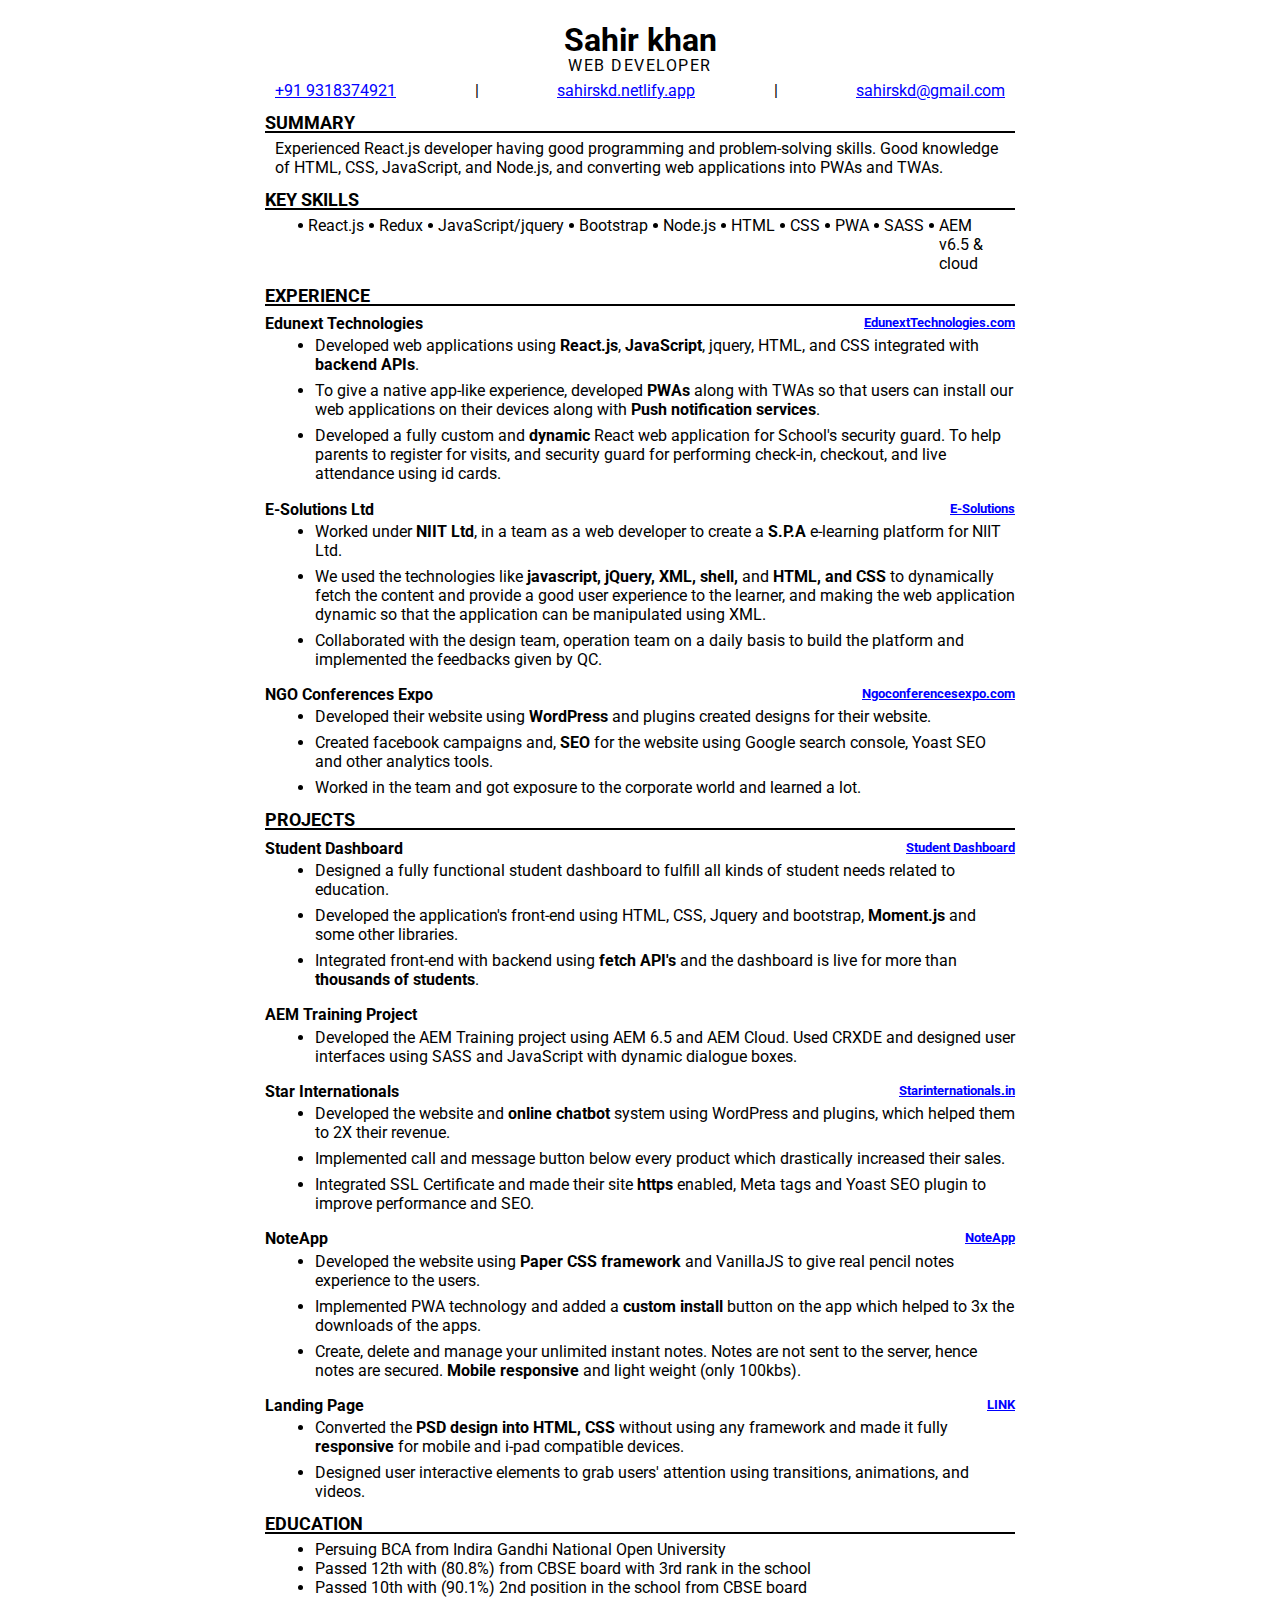
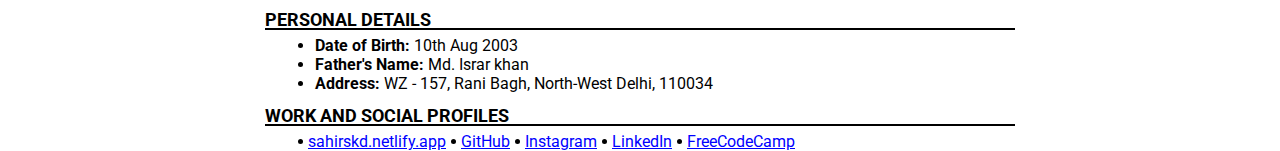
<file: asset/resume.html>
<!DOCTYPE html>
<html>
  <head>
    <title>Sahir | Resume</title>
    <meta name="viewport" content="width=device-width, height=device-height, initial-scale=1.0, maximum-scale=1.0"/>
    <meta name="title" content="Sahir khan | Web Developer" />
    <meta
      name="description"
      content="I have experience in developing functional web application using JavaScript/jquery, XML, HTML, CSS. I wish to grow other businesses through my coding and organizational skills."
    />
    <link rel="shortcut icon"
      href="./sahir_fdM_icon.ico"
      type="image/x-icon"/>
    
    <link rel="apple-touch-icon"
      href="./AppIcon.appiconset/180.png"
      type="image/x-icon"/>
    
    <link rel="preconnect" href="https://fonts.gstatic.com" />
    <link href="https://fonts.googleapis.com/css2?family=Roboto&display=swap" rel="stylesheet"/>
    
    <style>
      body {
        font-family: "Roboto", sans-serif;
        background-color: white;
        height: 900px;
        width: 750px;
        /* to centre page on screen*/
        margin: auto;
        padding:0rem;
      }
      .name {
        size: 130px;
        color: black;
      }
      @media print{
      body{
        padding: 0px;
        }
      }
      #sahir {
        text-align: center;
      }
      .profile {
        margin-top: -25px;
        letter-spacing: 1.5px;
      }

      .contact {
        display: flex;
        justify-content: space-between;
        margin-top: -10px;
        margin-left: 10px;
        margin-right: 10px;
      }
      h3.summaryHeading {
        font-size: 18px;
        margin-top: 22px;
      }

      .summary {
        margin-top: -10px;
      }

      hr {
        border: 0.5px solid black;
        margin-top: -20px;
      }
      .description {
        margin-left: 10px;
        margin-top: -10px;
      }

      ul.list {
        display: flex;
      }
      li span {
        position: relative;
        left: -7px;
      }
      .items {
        margin-right: 15px;
      }

      .siteName {
        display: flex;
        justify-content: space-between;
        margin-top: -21px;
      }

      .webDescription {
        margin-top: 7px;
      }

      .firstD {
        margin-top: -18px;
      }

      #madeby {
        color: grey;
        margin-left: 70%;
      }
      a {
          color: blue;
      }
      a:visited {
        color: blue;
    }
    a:hover{
        text-decoration: none;
        color: rgb(0, 0, 209);
      }
    </style>
  </head>
  <body>
    <div class="Section1">
      <header id="sahir">
        <h1 class="name">Sahir khan</h1>
        <p class="profile">WEB DEVELOPER</p>
        <div class="contact">
          <div class="cDetails">
            <a target="blank" href="tel:+919318374921">+91 9318374921</a>
          </div>
          <div class="cDetails">|</div>
          <div class="cDetails">
            <a target="blank" href="https://sahirskd.netlify.app">sahirskd.netlify.app</a>
          </div>
          <div class="cDetails">|</div>
          <div class="cDetails">
            <a target="blank" href="mailto:sahirskd@gmail.com">sahirskd@gmail.com</a>
          </div>
        </div>
      </header>

      <div class="summary">
        <h3 class="summaryHeading">SUMMARY</h3>
        <hr class="line" />
        <div class="description">
          <p>
            Experienced React.js developer having good programming and problem-solving skills. Good knowledge of HTML, CSS, JavaScript, and Node.js, and converting web applications into PWAs and TWAs.
          </p>
        </div>
      </div>


      <div class="summary">
        <h3 class="summaryHeading">KEY SKILLS</h3>
        <hr class="line" />
        <div class="description">
          <ul class="list">
              <li class="items"><span>React.js</span></li>
              <li class="items"><span>Redux</span></li>
              <li class="items"><span>JavaScript/jquery</span></li>
              <li class="items"><span>Bootstrap</span></li>
              <li class="items"><span>Node.js</span></li>
              <li class="items"><span>HTML</span></li>
              <li class="items"><span>CSS</span></li>
            <li class="items"><span>PWA</span></li>
            <li class="items"><span>SASS</span></li>
            <br>
            <li class="items"><span>AEM v6.5 & cloud</span></li>
          </ul>
        </div>
      </div>

      <div class="summary">
        <h3 class="summaryHeading">EXPERIENCE</h3>
        <hr class="line" />
        <div class="siteName">
            <h4>Edunext Technologies</h4>
            <a target="blank" href="https://www.edunexttechnologies.com/"><h5>EdunextTechnologies.com</h5></a>
          </div>
          <div class="description">
            <ul class="firstD">
              <li>
                Developed web applications using <b>React.js</b>, <b>JavaScript</b>, jquery, HTML, and CSS integrated with <b>backend APIs</b>.
              </li>
              <li class="webDescription">
                To give a native app-like experience, developed <b>PWAs</b> along with TWAs so that users can install our web applications on their devices along with <b>Push notification services</b>.
              </li>
              <li class="webDescription">
                Developed a fully custom and <b>dynamic</b> React web application for School's security guard. To help parents to register for visits, and security guard for performing check-in, checkout, and live attendance using id cards.
              </li>
            </ul>
          </div>
        <div class="siteName">
          <h4>E-Solutions Ltd</h4>
          <a target="blank" href="https://www.e-solutionsinc.com/"><h5>E-Solutions</h5></a>
        </div>
        <div class="description">
          <ul class="firstD">
            <li>
              Worked under <b>NIIT Ltd</b>, in a team as a web developer to create a <b>S.P.A</b> e-learning
              platform for NIIT Ltd.
            </li>
            <li class="webDescription">
              We used the technologies like <b>javascript, jQuery, XML, shell,</b> and <b>HTML, and
              CSS</b> to dynamically fetch the content and provide a good user
              experience to the learner, and making the web application dynamic
              so that the application can be manipulated using XML.
            </li>
            <li class="webDescription">
              Collaborated with the design team, operation team on a daily basis to build
              the platform and implemented the feedbacks given by QC.
            </li>
          </ul>
        </div>
        <div class="siteName">
          <h4>NGO Conferences Expo</h4>
          <a
            href="https://web.archive.org/web/20200113104209/http://ngoconferencesexpo.com/"
            ><h5>Ngoconferencesexpo.com</h5></a
          >
        </div>
        <div class="description">
          <ul class="firstD">
            <li>
              Developed their website using <b>WordPress</b> and plugins created
              designs for their website.
            </li>
            <li class="webDescription">
              Created facebook campaigns and, <b>SEO</b> for the website using
              Google search console, Yoast SEO and other analytics tools.
            </li>
            <li class="webDescription">
              Worked in the team and got exposure to the corporate world and
              learned a lot.
            </li>
          </ul>
        </div>
      </div>

      <div class="summary">
        <h3 class="summaryHeading">PROJECTS</h3>
        <hr class="line" />
        <div class="siteName">
            <h4>Student Dashboard</h4>
            <a target="blank" href="https://school.edunext2.com/Index"
              ><h5>Student Dashboard</h5></a
            >
          </div>
          <div class="description">
            <ul class="firstD">
              <li>
                Designed a fully functional student dashboard to fulfill all kinds of student needs related to education.
              </li>
              <li class="webDescription">
             Developed the application's front-end using HTML, CSS, Jquery and bootstrap, <b>Moment.js</b> and some other libraries.
              </li>
              <li class="webDescription">
                Integrated front-end with backend using <b>fetch API's</b> and the dashboard is live for more than <b>thousands of students</b>.
              </li>
            </ul>
          </div>
        
        <div class="siteName">

          <h4>AEM Training Project</h4>

          <a target="blank" href=""

            ><h5></h5></a

          >

        </div>

        <div class="description">

          <ul class="firstD">

            <li>

              Developed the AEM Training project using AEM 6.5 and AEM Cloud.
              Used CRXDE and designed user interfaces using SASS and JavaScript with dynamic dialogue boxes.
            
            </li>

            
            
      

          </ul>

        </div>
        
        <div class="siteName">
          <h4>Star Internationals</h4>
          <a target="blank" href="https://starinternationals.in/"
            ><h5>Starinternationals.in</h5></a
          >
        </div>
        <div class="description">
          <ul class="firstD">
            <li>
              Developed the website and <b>online chatbot</b> system using
              WordPress and plugins, which helped them to 2X their revenue.
            </li>
            <li class="webDescription">
              Implemented call and message button below every product which
              drastically increased their sales.
            </li>
            <li class="webDescription">
              Integrated SSL Certificate and made their site
              <b>https</b> enabled, Meta tags and Yoast SEO plugin to improve
              performance and SEO.
            </li>
          </ul>
        </div>

        <div class="siteName">
          <h4>NoteApp</h4>
          <a target="blank" href="https://sahirskd1.netlify.app/index.html"
            ><h5>NoteApp</h5></a
          >
        </div>
        <div class="description">
          <ul class="firstD">
            <li>
              Developed the website using <b>Paper CSS framework</b> and
              VanillaJS to give real pencil notes experience to the users.
            </li>
            <li class="webDescription">
              Implemented PWA technology and added a
              <b>custom install</b> button on the app which helped to 3x the
              downloads of the apps.
            </li>
            <li class="webDescription">
              Create, delete and manage your unlimited instant notes. Notes are
              not sent to the server, hence notes are secured.
              <b>Mobile responsive</b>
              and light weight (only 100kbs).
            </li>
          </ul>
        </div>

        <div class="siteName">
          <h4>Landing Page</h4>
          <a target="blank" href="https://codepen.io/sahirskd/pen/RwVZdGz"><h5>LINK</h5></a>
        </div>
        <div class="description">
          <ul class="firstD">
            <li>
                Converted the <b>PSD design into HTML, CSS</b> without using any framework and made it fully <b>responsive</b> for mobile and i-pad compatible devices.
            </li>
            <li class="webDescription">
                Designed user interactive elements to grab users' attention using transitions, animations, and videos.
            </li>
          </ul>
        </div>
      </div>

      <div class="summary">
        <h3 class="summaryHeading">EDUCATION</h3>
        <hr class="line" />
        <div class="description">
          <ul>
            <li>Persuing BCA from Indira Gandhi National Open University</li>
            <li>Passed 12th with (80.8%) from CBSE board with 3rd rank in the school</li>
            <li>Passed 10th with (90.1%) 2nd position in the school from CBSE board</li>
            <!--<li class="webDescription">Passed 12 with 89% from CBSE board</li>-->
          </ul>
        </div>
      </div>

      
      <div class="summary">
        <h3 class="summaryHeading">PERSONAL DETAILS</h3>
        <hr class="line" />
        <div class="description">
          <ul>
            <li><b>Date of Birth:</b> 10th Aug 2003</li>
            <li><b>Father's Name:</b> Md. Israr khan</li>
            <li>
              <b>Address:</b> WZ - 157, Rani Bagh, North-West Delhi, 110034
            </li>
          </ul>
        </div>
      </div>

      <div class="summary">
        <h3 class="summaryHeading">WORK AND SOCIAL PROFILES</h3>
        <hr class="line" />
        <div class="description">
          <ul class="list">
            <li class="items">
              <a target="blank" href="https://sahirskd.netlify.app"><span>sahirskd.netlify.app</span></a>
            </li>
            <li class="items">
              <a target="blank" href="https://github.com/sahirskd"><span>GitHub</span></a>
            </li>

            <li class="items">
              <a target="blank" href="https://www.instagram.com/sahirskd/"
                ><span>Instagram</span></a
              >
            </li>
            <li class="items">
              <a target="blank" href="https://www.linkedin.com/in/sahir-khan-8b38aa193/"
                ><span>LinkedIn</span></a
              >
            </li>
            <li class="items">
                <a target="blank" href="https://www.freecodecamp.org/certification/sahirskd/responsive-web-design"
                  ><span>FreeCodeCamp</span></a
                >
              </li>
          </ul>
        </div>
        <!--         <span id="madeby">MADE BY SAHIR KHAN USING HTML</span> -->
      </div>
    </div>
  </body>
</html>
</file>
<file: asset/style.css>
@import url("https://fonts.googleapis.com/css2?family=Poppins:ital,wght@0,400;0,700;1,200&display=swap");
* {
  margin: 0;
  padding: 0;
  color: #f2f2f2;
  font-family: "Poppins", sans-serif;
  letter-spacing: 1px;

  /* overflow-x: hidden; */
  /* color: white; */
}

@media only screen and (min-width: 1200px) {
  .container {
    width: 1200px;
    margin: auto;
  }
}

@media only screen and (max-width: 1000px) {
  .container {
    display: flex !important;
    flex-direction: column;
    padding: 2rem 1rem !important;
  }
  .Position {
    margin-bottom: 1rem;
    display: block;
    width: 100% !important;
    padding: 0px !important;
  }

  .skillIcon {
    margin: 0px !important;
  }

  .projects {
    flex-direction: column !important;
  }
  .card2 {
    margin: 2rem 0rem 0rem 0rem !important;
  }
}
@media only screen and (max-width: 500px) {
  .btn {
    width: 100%;
  }
}

body {
  background-color: #252525;
}
.container {
  display: flex;
  padding: 3rem 2.9rem;
}
.rounded-circle {
  width: 10rem;
  border-radius: 50%;
}

.Box {
  border-radius: 10px;
  padding: 32px;
  background-color: #333333;
  box-shadow: 0px 20px 40px rgba(30, 30, 30, 0.1);
}

.Position {
  padding: 0rem 0.6rem;
}

.firstContianer {
  width: 35%;
}

.secondContainer {
  width: 65%;
}

.heading {
  font-size: 28px;
  font-weight: 700;
  line-height: 4rem;
  color: #f8835b;
  margin-bottom: -10px;
}

.subHead {
  font-size: 16px;
  margin: 30px 0px 6px 0px;
}

.para {
  font-size: 12px;
  margin: 1rem 0rem;
  line-height: 24px;
}

.subHead1 {
  font-size: 20px;
  color: #f8835b;
  margin: 1.5rem 0rem;
}
.socialIcons {
  margin: 13px 8px 5px 0px;
  padding: 6px;
  border-radius: 5px;
  transition: background-color 0.15s ease-in-out;
}
.socialIcons:hover {
  background-color: #f8835b;
}
.btn {
  cursor: pointer;
  padding: 12px 21px 12px 21px;
  background-color: #f8835b;
  border-radius: 5px;
  border: 1px solid #f8835b;
  font-size: 14px;
  font-weight: 700;
  margin-right: 8px;
  /* width: 100%; */
  margin-top: 5px;
  transition: background-color 0.15s ease-in-out;
}
.btn:hover {
  background-color: transparent;
}

.iconSet {
  text-align: center !important;
  display: flex !important;
  justify-content: space-between !important;
  margin: 16px 0px;
  font-size: 16px;
}
.skillIcon {
  margin-right: 20rem;
}
.skillIcon img {
  margin-right: 5px;
}
.projects {
  display: flex;
}

.card img {
  width: 100%;
  border-top-left-radius: 5px;
  border-top-right-radius: 5px;
}

.card2 {
  margin: 0rem 0rem 2rem 2rem;
}

.card-heading {
  display: flex;
  justify-content: space-between;
}
.show-more {
  display: flex;
  justify-content: center;
}
</file>
